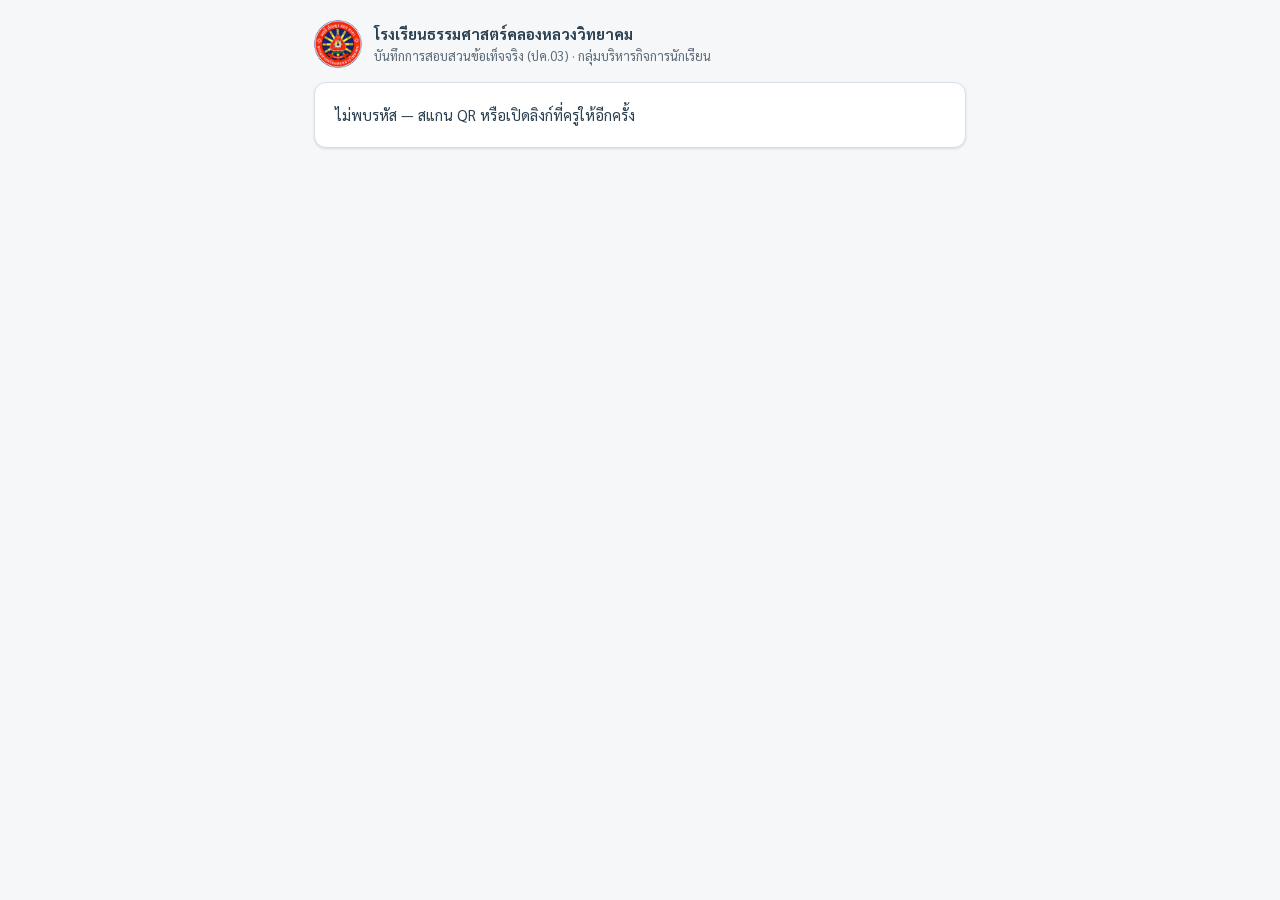
<file: statement.html>
<!DOCTYPE html>
<html lang="th">
<head>
<meta charset="utf-8">
<meta name="viewport" content="width=device-width, initial-scale=1">
<meta name="robots" content="noindex">
<meta name="referrer" content="no-referrer">
<title>ให้ข้อเท็จจริง · ระบบกิจการนักเรียน</title>
<link rel="icon" type="image/png" href="img/favicon.png?v=20261128f">
<link rel="stylesheet" href="css/styles.css?v=20261128b">
<style>
  body{background:var(--ink-50)}
  .sv{max-width:680px;margin:0 auto;padding:20px 14px 60px;display:flex;flex-direction:column;gap:14px}
  .sv-head{display:flex;gap:12px;align-items:center}
  .sv-head img{width:48px;height:48px}
  .sv dl{display:grid;grid-template-columns:auto 1fr;gap:4px 12px;margin:0}
  .sv dt{color:var(--ink-500)}
  .sv dd{margin:0;font-weight:500}
  .sign-pad{width:100%;height:160px;border:1px dashed var(--ink-300);border-radius:var(--radius-md);background:#fff;touch-action:none;display:block}
</style>
</head>
<body>
<main class="sv" id="sv"><div class="card card-body">กำลังโหลด…</div></main>
<script src="js/config.js?v=20261128b"></script>
<script>
/* ปค.03 บันทึกการสอบสวนข้อเท็จจริง — นักเรียนให้การเอง (ไม่ต้องเข้าระบบ): รหัสจากครู + รหัสนักเรียน + เลขบัตรประชาชน 4 ตัวท้าย
   ตรวจในฐานข้อมูล (inquiry_check / inquiry_submit): ผิด 5 ครั้งล็อก · รหัสใช้ได้ 2 ชั่วโมง · ส่งได้ครั้งเดียว */
(function () {
  const C = window.SA_CONFIG, root = document.getElementById('sv');
  const esc = (v) => String(v ?? '').replace(/[&<>"']/g, (c) => ({ '&': '&amp;', '<': '&lt;', '>': '&gt;', '"': '&quot;', "'": '&#39;' }[c]));
  const rpc = (fn, body) => fetch(C.supabaseUrl + '/rest/v1/rpc/' + fn, { method: 'POST', headers: { apikey: C.supabaseKey, 'Content-Type': 'application/json' }, body: JSON.stringify(body) })
    .then((r) => (r.ok ? r.json() : Promise.reject(new Error('การเชื่อมต่อขัดข้อง (' + r.status + ')'))));
  const code = (new URLSearchParams(location.search).get('c') || '').toUpperCase().replace(/[^A-Z0-9]/g, '');
  history.replaceState(null, '', location.pathname + (code ? '?c=' + code : ''));
  const head = `<div class="sv-head"><img src="img/logo.png" alt=""><div><b>โรงเรียนธรรมศาสตร์คลองหลวงวิทยาคม</b><div class="muted small">บันทึกการสอบสวนข้อเท็จจริง (ปค.03) · กลุ่มบริหารกิจการนักเรียน</div></div></div>`;
  const msg = (t) => { root.innerHTML = head + `<div class="card card-body">${t}</div>`; };
  const STATE = { invalid: 'รหัสนักเรียนหรือเลขบัตรประชาชน 4 ตัวท้ายไม่ถูกต้อง (ผิด 5 ครั้งจะถูกล็อก)', locked: 'ใส่ผิดเกิน 5 ครั้ง ลิงก์นี้ถูกล็อก ติดต่อครูผู้สอบสวนเพื่อขอรหัสใหม่',
    closed: 'ลิงก์นี้หมดอายุ ถูกใช้ไปแล้ว หรือรหัสไม่ถูกต้อง ติดต่อครูผู้สอบสวน', bad: 'เขียนรายละเอียดอย่างน้อย 10 ตัวอักษร', nosign: 'ลงลายมือชื่อในกรอบก่อนส่ง' };
  if (!code) { msg('ไม่พบรหัส — สแกน QR หรือเปิดลิงก์ที่ครูให้อีกครั้ง'); return; }

  // step 1: who are you
  root.innerHTML = head + `<form id="id" class="card card-body form-grid" novalidate>
      <div class="field full"><b>ยืนยันตัวตน</b><div class="muted small">ใช้รหัสนักเรียนและเลขบัตรประชาชน 4 ตัวท้ายของตัวเอง</div></div>
      <div class="field"><label>รหัสนักเรียน</label><input class="input mono" name="sid" inputmode="numeric" autocomplete="off" required maxlength="5" placeholder="5 หลัก" oninput="this.value=this.value.replace(/[^0-9]/g,'').slice(0,5)"></div>
      <div class="field"><label>เลขบัตรประชาชน 4 ตัวท้าย</label><input class="input mono" name="cid4" inputmode="numeric" autocomplete="off" required maxlength="4" placeholder="4 หลัก" oninput="this.value=this.value.toUpperCase().replace(/[^0-9A-Z]/g,'').slice(0,4)"></div>
      <div class="field full"><button class="btn primary" type="submit" style="height:48px">ถัดไป</button><div id="err" class="muted" role="alert"></div></div></form>`;
  const f1 = document.getElementById('id');
  f1.addEventListener('submit', (e) => {
    e.preventDefault();
    const err = document.getElementById('err'), sid = f1.sid.value.trim(), cid4 = f1.cid4.value.trim();
    if (!/^\d{5}$/.test(sid)) { err.textContent = 'ใส่รหัสนักเรียน 5 หลัก'; return; }
    if (cid4.length !== 4) { err.textContent = 'ใส่เลขบัตรประชาชน 4 ตัวท้าย'; return; }
    rpc('inquiry_check', { p_code: code, p_student: sid, p_cid4: cid4 }).then((r) => {
      if (!r || r.state !== 'ok') { if (r && (r.state === 'locked' || r.state === 'closed')) msg(STATE[r.state]); else err.textContent = STATE[(r && r.state) || 'invalid']; return; }
      form(sid, cid4, r);
    }).catch((e2) => { err.textContent = 'ไม่สำเร็จ: ' + e2.message; });
  });

  // step 2: statement + signature
  function form(sid, cid4, r) {
    const d = r.event_date ? new Date(r.event_date + 'T00:00').toLocaleDateString('th-TH', { dateStyle: 'long' }) : '';
    root.innerHTML = head + `<div class="card card-body"><dl>
        <dt>ชื่อ</dt><dd>${esc(r.name)} · ม.${esc(r.grade)}/${esc(r.room)}</dd>
        <dt>เรื่อง</dt><dd>${esc(r.topic)}${r.involvement ? ` (เกี่ยวข้องเป็น ${esc(r.involvement)})` : ''}</dd>
        ${d || r.place ? `<dt>เหตุการณ์</dt><dd>${esc(d)}${r.event_time ? ' เวลาประมาณ ' + esc(r.event_time) + ' น.' : ''}${r.place ? ' · ' + esc(r.place) : ''}</dd>` : ''}</dl></div>
      <form id="st" class="card card-body form-grid" novalidate>
        <div class="field full"><label>รายละเอียดข้อเท็จจริง <span class="req">*</span></label>
          <textarea class="textarea" name="text" maxlength="5000" required style="min-height:220px" placeholder="ข้าพเจ้า ... เล่าตามที่เกิดขึ้นจริง ใคร ทำอะไร ที่ไหน เมื่อไร อย่างไร"></textarea></div>
        <div class="field full"><label>ลงลายมือชื่อผู้ให้การ <span class="req">*</span></label><canvas class="sign-pad" aria-label="ช่องลงลายมือชื่อ"></canvas>
          <div class="actions" style="justify-content:space-between"><span class="help">เซ็นด้วยนิ้วในกรอบ</span><button type="button" class="btn ghost sm" id="clr">ล้าง เซ็นใหม่</button></div></div>
        <label class="full check" style="display:flex;gap:8px;align-items:flex-start"><input type="checkbox" name="ok" required style="margin-top:4px"> <span>ข้าพเจ้าขอรับรองว่าข้อความที่เขียนและให้การเป็นความจริงทุกประการ โดยมิได้ถูกบังคับ</span></label>
        <div class="field full"><button class="btn primary" type="submit" style="height:48px">ส่งคำให้การ</button><div id="err2" class="muted" role="alert"></div></div></form>`;
    // signature pad: finger / stylus / mouse, white JPEG
    const c = root.querySelector('canvas'), g = c.getContext('2d');
    let drawn = false, last = null;
    const fit = () => { const b = c.getBoundingClientRect(), k = window.devicePixelRatio || 1; c.width = Math.round(b.width * k); c.height = Math.round(b.height * k);
      g.setTransform(k, 0, 0, k, 0, 0); g.fillStyle = '#fff'; g.fillRect(0, 0, b.width, b.height); g.lineWidth = 2.4; g.lineCap = g.lineJoin = 'round'; g.strokeStyle = '#0b1d6b'; drawn = false; };
    const pt = (e) => { const b = c.getBoundingClientRect(); return [e.clientX - b.left, e.clientY - b.top]; };
    fit();
    c.addEventListener('pointerdown', (e) => { e.preventDefault(); c.setPointerCapture(e.pointerId); last = pt(e); g.beginPath(); g.arc(last[0], last[1], 1.1, 0, 7); g.fillStyle = '#0b1d6b'; g.fill(); drawn = true; });
    c.addEventListener('pointermove', (e) => { if (!last) return; const p = pt(e); g.beginPath(); g.moveTo(last[0], last[1]); g.lineTo(p[0], p[1]); g.stroke(); last = p; });
    ['pointerup', 'pointercancel', 'pointerleave'].forEach((t) => c.addEventListener(t, () => { last = null; }));
    document.getElementById('clr').addEventListener('click', fit);
    const f = document.getElementById('st');
    f.addEventListener('submit', (e) => {
      e.preventDefault();
      const err = document.getElementById('err2'), text = f.text.value.trim();
      if (text.length < 10) { err.textContent = STATE.bad; f.text.focus(); return; }
      if (!drawn) { err.textContent = STATE.nosign; return; }
      if (!f.ok.checked) { err.textContent = 'ติ๊กรับรองว่าเป็นความจริงก่อนส่ง'; return; }
      // a small signature: at most 600 px wide JPEG
      const w = Math.min(600, c.width), h = Math.round(c.height * w / c.width), o = document.createElement('canvas'); o.width = w; o.height = h;
      const og = o.getContext('2d'); og.fillStyle = '#fff'; og.fillRect(0, 0, w, h); og.drawImage(c, 0, 0, w, h);
      const btn = f.querySelector('button[type=submit]'); btn.disabled = true; btn.textContent = 'กำลังส่ง…';
      // the signature is a file in the private bucket inquiry-signs (the database lets this page add one only while the code is valid);
      // the row keeps its path and the investigator's browser copies it to Google Drive (rule, 28 Nov 2026)
      const path = r.id + '/statement-' + Date.now() + '.jpg';
      new Promise((ok, no) => o.toBlob((b) => (b ? ok(b) : no(new Error('สร้างรูปลายเซ็นไม่ได้'))), 'image/jpeg', 0.8))
        .then((b) => fetch(C.supabaseUrl + '/storage/v1/object/inquiry-signs/' + path, { method: 'POST', headers: { apikey: C.supabaseKey, 'Content-Type': 'image/jpeg', 'x-upsert': 'false' }, body: b }))
        .then((u) => (u.ok ? null : Promise.reject(new Error('ส่งลายเซ็นไม่ได้ (' + u.status + ')'))))
        .then(() => rpc('inquiry_submit', { p_code: code, p_student: sid, p_cid4: cid4, p_statement: text, p_sign: path })).then((x) => {
        if (x === 'ok') { msg('<b>ส่งคำให้การแล้ว</b><br>ครูผู้สอบสวนจะพิจารณาต่อ ปิดหน้านี้ได้เลย'); return; }
        if (x === 'locked' || x === 'closed') { msg(STATE[x]); return; }
        err.textContent = STATE[x] || 'ส่งไม่สำเร็จ ลองใหม่'; btn.disabled = false; btn.textContent = 'ส่งคำให้การ';
      }).catch((e2) => { err.textContent = 'ส่งไม่สำเร็จ: ' + e2.message; btn.disabled = false; btn.textContent = 'ส่งคำให้การ'; });
    });
  }
})();
</script>
</body>
</html>
</file>
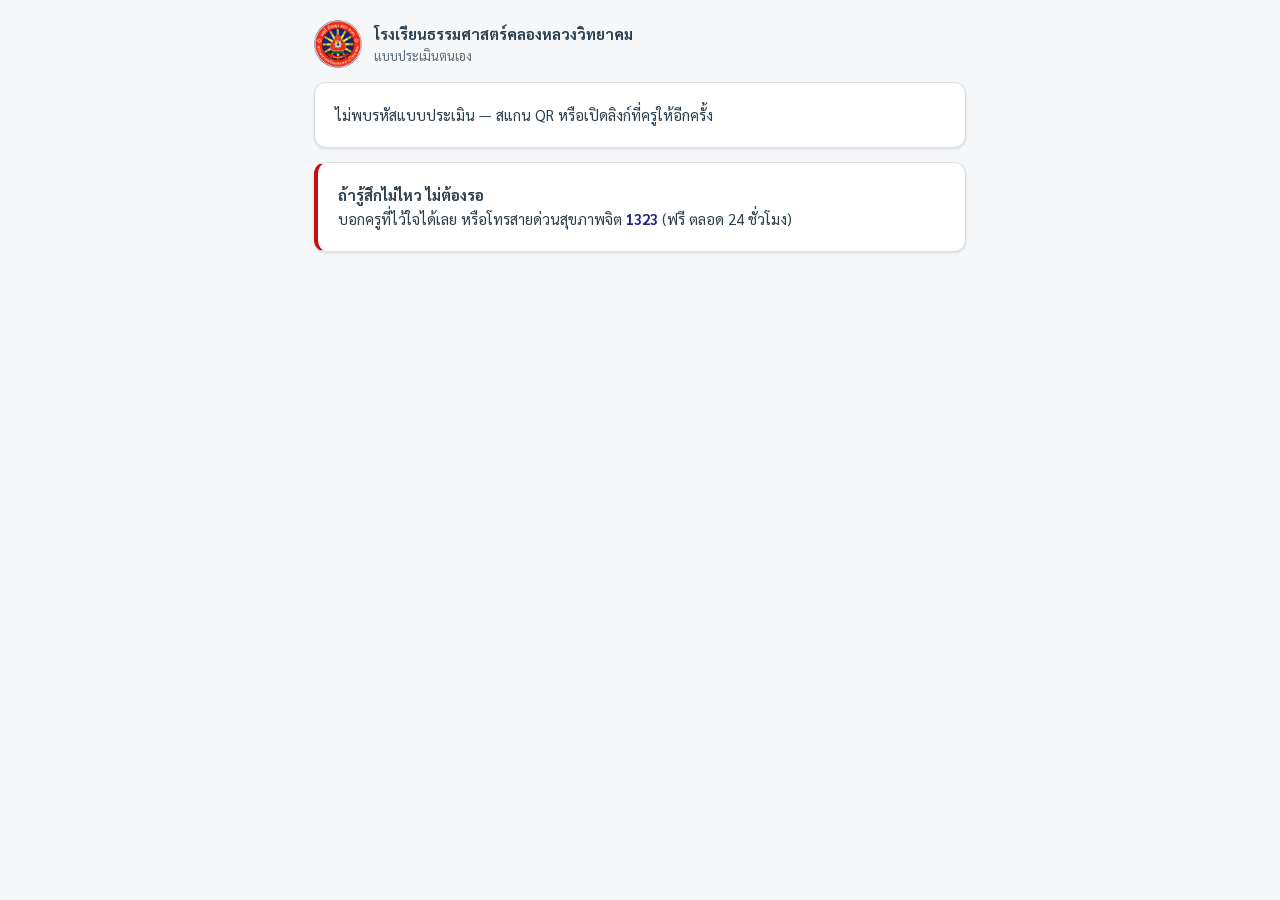
<file: survey.html>
<!DOCTYPE html>
<html lang="th">
<head>
<meta charset="utf-8">
<meta name="viewport" content="width=device-width, initial-scale=1">
<meta name="robots" content="noindex">
<meta name="referrer" content="no-referrer">
<title>แบบประเมินตนเอง · ระบบกิจการนักเรียน</title>
<link rel="icon" type="image/png" href="img/favicon.png?v=20261128f">
<link rel="stylesheet" href="css/styles.css?v=20261128b">
<style>
  body{background:var(--ink-50)}
  .sv{max-width:680px;margin:0 auto;padding:20px 14px 60px;display:flex;flex-direction:column;gap:14px}
  .sv-head{display:flex;gap:12px;align-items:center}
  .sv-head img{width:48px;height:48px}
  .sv-q{padding:14px 16px}
  .sv-q p{margin:0 0 10px;font-weight:500}
  .sv-opts{display:flex;flex-wrap:wrap;gap:8px}
  .sv-opts label{flex:1;min-width:110px;border:1px solid var(--ink-200);border-radius:var(--radius-md);padding:10px;text-align:center;cursor:pointer;background:var(--white)}
  .sv-opts input{position:absolute;opacity:0;pointer-events:none}
  .sv-opts input:checked+span{font-weight:600;color:var(--navy-800)}
  .sv-opts label:has(input:checked){border-color:var(--navy-800);background:var(--navy-50)}
  .sv-opts label:has(input:focus-visible){outline:2px solid var(--navy-800);outline-offset:2px}
  .sv-help{border-left:4px solid var(--red-700)}
</style>
</head>
<body>
<main class="sv" id="sv"><div class="card card-body">กำลังโหลด…</div></main>
<script src="js/config.js?v=20261128b"></script>
<script>
/* แบบประเมินตนเอง (นักเรียนกรอก) — ไม่ต้องเข้าระบบ: ใช้รหัสรอบจากครู + รหัสนักเรียน + เลขบัตรประชาชน 4 ตัวท้าย
   คะแนนคิดในฐานข้อมูล (survey_submit) หน้านี้ไม่ได้รับชื่อหรือข้อมูลของใคร */
(function () {
  const C = window.SA_CONFIG, root = document.getElementById('sv');
  const esc = (v) => String(v ?? '').replace(/[&<>"']/g, (c) => ({ '&': '&amp;', '<': '&lt;', '>': '&gt;', '"': '&quot;', "'": '&#39;' }[c]));
  const rpc = (fn, body) => fetch(C.supabaseUrl + '/rest/v1/rpc/' + fn, { method: 'POST', headers: { apikey: C.supabaseKey, 'Content-Type': 'application/json' }, body: JSON.stringify(body) })
    .then((r) => (r.ok ? r.json() : Promise.reject(new Error('การเชื่อมต่อขัดข้อง (' + r.status + ')'))));
  // our own questions (not SDQ); 1-8 difficulties, 9-10 strengths, 11-12 yes / no
  const SCALE = ['ไม่เลย', 'บางครั้ง', 'บ่อย', 'เกือบทุกวัน'];
  const Q = ['รู้สึกเครียดหรือกังวลจนทำอะไรไม่ค่อยได้', 'รู้สึกเศร้า เบื่อ หรือไม่อยากทำอะไร', 'นอนไม่หลับ หรือนอนมากกว่าปกติ', 'โกรธหรือหงุดหงิดง่ายกว่าปกติ',
    'รู้สึกโดดเดี่ยว ไม่มีใครเข้าใจ', 'ถูกเพื่อนล้อ แกล้ง หรือรังแก (ทั้งต่อหน้าและออนไลน์)', 'เรียนไม่ทัน หรือกังวลเรื่องการเรียนมาก', 'มีปัญหาหรือความขัดแย้งที่บ้าน',
    'มีเพื่อนหรือคนที่ไว้ใจ คุยด้วยได้เมื่อมีเรื่องไม่สบายใจ', 'รู้สึกปลอดภัยเมื่ออยู่ที่โรงเรียน'];
  const YN = ['ช่วงนี้เคยคิดอยากทำร้ายตัวเอง หรือคิดว่าไม่อยากมีชีวิตอยู่', 'อยากคุยกับครูที่ปรึกษาหรือครูแนะแนว'];
  const HELP = '<div class="card card-body sv-help"><b>ถ้ารู้สึกไม่ไหว ไม่ต้องรอ</b><br>บอกครูที่ไว้ใจได้เลย หรือโทรสายด่วนสุขภาพจิต <a href="tel:1323"><b>1323</b></a> (ฟรี ตลอด 24 ชั่วโมง)</div>';
  const code = (new URLSearchParams(location.search).get('c') || '').toUpperCase().replace(/[^A-Z0-9]/g, '');
  history.replaceState(null, '', location.pathname + (code ? '?c=' + code : ''));
  const head = (sub) => `<div class="sv-head"><img src="img/logo.png" alt=""><div><b>โรงเรียนธรรมศาสตร์คลองหลวงวิทยาคม</b><div class="muted small">${sub}</div></div></div>`;
  const msg = (t, kind = '') => { root.innerHTML = head('แบบประเมินตนเอง') + `<div class="card card-body ${kind}">${t}</div>` + HELP; };

  if (!code) { msg('ไม่พบรหัสแบบประเมิน — สแกน QR หรือเปิดลิงก์ที่ครูให้อีกครั้ง'); return; }
  rpc('survey_round', { p_code: code }).then((r) => {
    if (!r || !r.open) { msg('แบบประเมินรอบนี้ปิดแล้ว หรือรหัสไม่ถูกต้อง — ถามครูที่ปรึกษา'); return; }
    const opt = (n, i, labels) => `<div class="sv-opts" role="radiogroup">${labels.map((l, v) => `<label><input type="radio" name="q${i}" value="${v}" required><span>${l}</span></label>`).join('')}</div>`;
    root.innerHTML = head(`แบบประเมินตนเอง · ม.${esc(r.grade)}/${esc(r.room)} · เปิดถึง ${new Date(r.closes_at).toLocaleString('th-TH', { dateStyle: 'medium', timeStyle: 'short' })}`) + `
      <div class="card card-body"><b>คำชี้แจง</b><br>ตอบตามความรู้สึกจริงใน <b>2 สัปดาห์ที่ผ่านมา</b> ไม่มีถูกหรือผิด คำตอบเห็นเฉพาะครูที่ดูแลนักเรียน ใช้เพื่อช่วยเหลือ ไม่มีผลต่อคะแนนเรียนหรือคะแนนความประพฤติ</div>
      <form id="f" class="sv" style="padding:0" novalidate>
        <div class="card card-body form-grid">
          <div class="field"><label>รหัสนักเรียน</label><input class="input mono" name="sid" inputmode="numeric" autocomplete="off" required maxlength="5" pattern="[0-9]{5}" placeholder="5 หลัก" oninput="this.value=this.value.replace(/[^0-9]/g,'').slice(0,5)"></div>
          <div class="field"><label>เลขบัตรประชาชน 4 ตัวท้าย</label><input class="input mono" name="cid4" inputmode="numeric" autocomplete="off" required maxlength="4" pattern="[0-9A-Z]{4}" placeholder="4 หลัก" oninput="this.value=this.value.toUpperCase().replace(/[^0-9A-Z]/g,'').slice(0,4)"></div></div>
        ${Q.map((q, i) => `<div class="card sv-q"><p>${i + 1}. ${q}</p>${opt(4, i, SCALE)}</div>`).join('')}
        ${YN.map((q, j) => `<div class="card sv-q"><p>${Q.length + j + 1}. ${q}</p>${opt(2, Q.length + j, ['ไม่ใช่', 'ใช่'])}</div>`).join('')}
        <div class="card sv-q"><p>มีอะไรอยากบอกครูไหม (ไม่บังคับ)</p><textarea class="textarea" name="msg" maxlength="500"></textarea></div>
        <button class="btn primary" type="submit" style="align-self:stretch;height:48px">ส่งคำตอบ</button>
        <div id="err" class="muted" role="alert"></div></form>` + HELP;
    const f = document.getElementById('f');
    f.addEventListener('submit', (e) => {
      e.preventDefault();
      const err = document.getElementById('err');
      const ans = [...Array(Q.length + YN.length)].map((_, i) => { const x = f.querySelector(`[name=q${i}]:checked`); return x ? Number(x.value) : null; });
      if (!/^\d{5}$/.test(f.sid.value.trim())) { err.textContent = 'ใส่รหัสนักเรียน 5 หลัก'; f.sid.focus(); return; }
      if (f.cid4.value.trim().length !== 4) { err.textContent = 'ใส่เลขบัตรประชาชน 4 ตัวท้าย'; f.cid4.focus(); return; }
      const miss = ans.indexOf(null);
      if (miss >= 0) { err.textContent = `ยังไม่ได้ตอบข้อ ${miss + 1}`; f.querySelector(`[name=q${miss}]`).closest('.card').scrollIntoView({ block: 'center' }); return; }
      const btn = f.querySelector('button[type=submit]'); btn.disabled = true; btn.textContent = 'กำลังส่ง…';
      rpc('survey_submit', { p_code: code, p_student: f.sid.value.trim(), p_cid4: f.cid4.value.trim(), p_answers: ans, p_message: f.msg.value.trim() }).then((x) => {
        const T = { ok: 'ส่งคำตอบแล้ว ขอบคุณที่ตอบตามจริง', done: 'รหัสนักเรียนนี้ส่งคำตอบรอบนี้ไปแล้ว', invalid: 'รหัสนักเรียนหรือเลขบัตร 4 ตัวท้ายไม่ตรงกับนักเรียนห้องนี้ ลองใหม่ (ผิด 5 ครั้งจะถูกล็อก)',
          locked: 'ใส่ผิดเกิน 5 ครั้ง รหัสนักเรียนนี้ถูกล็อกในรอบนี้ ติดต่อครูที่ปรึกษา', closed: 'แบบประเมินรอบนี้ปิดแล้ว', bad: 'คำตอบไม่ครบหรือไม่ถูกต้อง ลองใหม่' };
        if (x === 'ok' || x === 'done' || x === 'locked' || x === 'closed') { msg(`<b>${T[x]}</b>${x === 'ok' && (ans[10] === 1 || ans[11] === 1) ? '<br>ครูจะติดต่อกลับโดยเร็ว' : ''}`); return; }
        err.textContent = T[x] || 'ส่งไม่สำเร็จ ลองใหม่'; btn.disabled = false; btn.textContent = 'ส่งคำตอบ';
      }).catch((e2) => { err.textContent = 'ส่งไม่สำเร็จ: ' + e2.message; btn.disabled = false; btn.textContent = 'ส่งคำตอบ'; });
    });
  }).catch((e) => msg('โหลดแบบประเมินไม่สำเร็จ: ' + esc(e.message)));
})();
</script>
</body>
</html>
</file>
<file: css/styles.css>
@import url('https://fonts.googleapis.com/css2?family=Kanit:wght@400;500;600;700&family=Sarabun:ital,wght@0,400;0,500;0,600;0,700;1,400&family=JetBrains+Mono:wght@400;600&display=swap');

/* ---------- Tokens (Student Affairs – Thk design system) ---------- */
:root{
--navy-900:#0B0F4D;--navy-800:#111770;--navy-700:#1D2488;--navy-600:#2E369E;--navy-500:#4A52B5;--navy-300:#9DA2DC;--navy-100:#E3E5F6;--navy-50:#F2F3FB;
--red-800:#9E0B10;--red-700:#C70E14;--red-600:#DA2027;--red-500:#E5484D;--red-300:#F3A3A6;--red-100:#FBE3E4;--red-50:#FDF2F2;
--ink-900:#082133;--ink-700:#2A3F4F;--ink-500:#5B6B78;--ink-400:#8592A0;--ink-300:#B7C0C8;--ink-200:#D9DFE4;--ink-100:#ECEFF2;--ink-50:#F6F7F9;--white:#FFFFFF;
--green-700:#1E6B33;--green-600:#2E7D3A;--green-100:#E1F2E4;
--amber-700:#8A5A00;--amber-500:#E3A008;--amber-100:#FDF3D7;
--blue-600:#2463C9;--blue-100:#E3EDFB;

--font-display:'Kanit','Sarabun',system-ui,sans-serif;
--font-body:'Sarabun','Kanit',system-ui,sans-serif;
--font-mono:'JetBrains Mono',ui-monospace,monospace;

--radius-xs:3px;--radius-sm:6px;--radius-md:8px;--radius-lg:12px;--radius-pill:999px;
--shadow-1:0 1px 2px rgba(8,33,51,.06),0 1px 3px rgba(8,33,51,.08);
--shadow-2:0 4px 12px rgba(8,33,51,.08),0 1px 3px rgba(8,33,51,.06);
--shadow-3:0 16px 40px rgba(8,33,51,.18),0 4px 12px rgba(8,33,51,.08);
--focus-ring:0 0 0 3px rgba(46,54,158,.28);
--sidebar-w:248px;--topbar-h:60px;--content-max:1200px;
--ease-out:cubic-bezier(.2,.7,.2,1);
}

*,*::before,*::after{box-sizing:border-box}
html,body{margin:0}
body{font:400 15px/1.6 var(--font-body);color:var(--ink-700);background:var(--ink-50);-webkit-font-smoothing:antialiased}
h1,h2,h3,h4{font-family:var(--font-display);color:var(--ink-900);margin:0;font-weight:600}
a{color:var(--navy-700);text-decoration:none}
a:hover{color:var(--red-700)}
:focus-visible{outline:none;box-shadow:var(--focus-ring)}
.sr-only{position:absolute;width:1px;height:1px;padding:0;margin:-1px;overflow:hidden;clip:rect(0 0 0 0);white-space:nowrap;border:0}
:where(p,.muted,.help,.notice,.small) a:not(.btn):not(.chip){text-decoration:underline;text-underline-offset:2px}
button,input,select,textarea{font:inherit;color:inherit}
.mono{font-family:var(--font-mono);font-size:.92em}
.muted{color:var(--ink-500)}
.subtle{color:var(--ink-400)}
.small{font-size:13px}
svg.lucide{width:18px;height:18px;flex:none;stroke-width:2}
svg.i16{width:16px;height:16px}
svg.i22{width:22px;height:22px}
svg.i28{width:28px;height:28px}

/* ---------- Shell ---------- */
.nav-scrim{display:none}
.shell{display:grid;grid-template-columns:var(--sidebar-w) minmax(0,1fr);min-height:100vh}
.sidebar{background:var(--navy-800);color:var(--navy-100);position:sticky;top:0;height:100vh;overflow-y:auto;display:flex;flex-direction:column}
.brand{display:flex;align-items:center;gap:10px;padding:18px 20px;border-bottom:1px solid rgba(255,255,255,.08)}
.brand-mark{width:42px;height:42px;flex:none;border-radius:50%;background:var(--white);display:grid;place-items:center;overflow:hidden;box-shadow:0 0 0 2px var(--white)}
.brand-mark img{width:100%;height:100%;display:block;object-fit:contain}
.brand-text b{display:block;font:600 15px/1.15 var(--font-display);color:var(--white);letter-spacing:.06em}
.brand-text span{font-size:12px;color:var(--navy-300);line-height:1.3;display:block}
.nav{padding:12px 10px;display:flex;flex-direction:column;gap:2px;flex:1}
.nav-label{font:500 12px var(--font-display);color:var(--navy-300);padding:14px 12px 6px}
.nav a{display:flex;align-items:center;gap:10px;padding:9px 12px;border-radius:var(--radius-sm);color:var(--navy-100);font:400 15px var(--font-display);position:relative;transition:background .12s var(--ease-out)}
.nav a:hover{background:rgba(255,255,255,.07);color:var(--white)}
.nav a.active{background:rgba(255,255,255,.12);color:var(--white)}
.nav a.active::before{content:"";position:absolute;left:-10px;top:6px;bottom:6px;width:4px;border-radius:0 3px 3px 0;background:var(--red-700)}
.nav a .lock{margin-left:auto;opacity:.6}
.nav a.sub{padding-left:22px;font-size:14px}
.sidebar-foot{padding:14px 20px;font-size:12px;color:var(--navy-300);border-top:1px solid rgba(255,255,255,.08)}

.topbar{position:sticky;top:0;z-index:20;height:var(--topbar-h);background:var(--white);border-bottom:1px solid var(--ink-200);display:flex;align-items:center;gap:14px;padding:0 28px}
.topbar h1{font:500 18px var(--font-display);flex:1;min-width:0;white-space:nowrap;overflow:hidden;text-overflow:ellipsis}
.topbar .menu-btn{display:none}
.topbar .home-btn{flex:none;gap:6px}
.topbar .home-btn[hidden]{display:none}
.quick-search{position:relative;width:280px}
.quick-search input{width:100%;height:36px;border:1px solid var(--ink-200);border-radius:var(--radius-sm);padding:0 12px 0 34px;background:var(--ink-50)}
.quick-search svg{position:absolute;left:10px;top:9px;color:var(--ink-400)}
.user-chip{display:flex;align-items:center;gap:8px;font-size:14px}
.user-chip select{border:1px solid var(--ink-200);border-radius:var(--radius-sm);height:36px;padding:0 8px;background:var(--white)}
.avatar{width:34px;height:34px;border-radius:50%;background:var(--navy-100);color:var(--navy-800);display:grid;place-items:center;font:600 14px var(--font-display);flex:none}
.avatar.lg{width:84px;height:84px;font-size:30px;border-radius:var(--radius-lg)}

.main{min-width:0;overflow-x:clip}  /* clip (not hidden): nothing can widen the page sideways on phones, and the sticky top bar still sticks */
.content{max-width:var(--content-max);margin:0 auto;padding:28px;display:flex;flex-direction:column;gap:20px}
.page-head{display:flex;align-items:flex-end;justify-content:space-between;gap:16px;flex-wrap:wrap}
.page-head h2{font-size:24px;line-height:1.35}
.page-head p{margin:2px 0 0;color:var(--ink-500)}
.actions{display:flex;gap:8px;flex-wrap:wrap;align-items:center}

/* ---------- Components ---------- */
.card{background:var(--white);border:1px solid var(--ink-200);border-radius:var(--radius-lg);box-shadow:var(--shadow-1)}
.card.rule{border-top:4px solid var(--navy-800)}
.card.rule-red{border-top:4px solid var(--red-700)}
.card-head{display:flex;align-items:center;justify-content:space-between;gap:12px;padding:16px 20px;border-bottom:1px solid var(--ink-200)}
.card-head h3{font-size:17px;font-weight:500}
.card-body{padding:20px}
.card-body.flush{padding:0}

.grid{display:grid;gap:16px}
.g2{grid-template-columns:repeat(2,minmax(0,1fr))}
.g3{grid-template-columns:repeat(3,minmax(0,1fr))}
.g4{grid-template-columns:repeat(4,minmax(0,1fr))}
.g5{grid-template-columns:repeat(5,minmax(0,1fr))}
.g6{grid-template-columns:repeat(6,minmax(0,1fr))}
.g-auto{grid-template-columns:repeat(auto-fit,minmax(260px,1fr))}
.g-main{grid-template-columns:minmax(0,1.6fr) minmax(0,1fr)}

.btn{display:inline-flex;align-items:center;justify-content:center;gap:8px;height:40px;padding:0 16px;border-radius:var(--radius-sm);border:1px solid transparent;font:500 15px var(--font-display);cursor:pointer;white-space:nowrap;transition:background .12s var(--ease-out),border-color .12s,color .12s;background:var(--white);color:var(--ink-900)}
.btn:active{transform:translateY(1px)}
.btn.sm{height:32px;padding:0 12px;font-size:14px;gap:6px}
.btn.primary{background:var(--navy-800);color:var(--white)}
.btn.primary:hover{background:var(--navy-900)}
.btn.accent{background:var(--red-700);color:var(--white)}
.btn.accent:hover{background:var(--red-800)}
.btn.secondary{border-color:var(--ink-300)}
.btn.secondary:hover{background:var(--navy-50);border-color:var(--navy-300)}
.btn.ghost{background:transparent}
.btn.ghost:hover{background:var(--ink-100)}
.btn.danger{background:var(--white);color:var(--red-700);border-color:var(--red-300)}
.btn.danger:hover{background:var(--red-50)}
.btn:disabled{opacity:.5;cursor:not-allowed}
.icon-btn{width:36px;height:36px;display:inline-grid;place-items:center;border-radius:var(--radius-sm);border:0;background:transparent;cursor:pointer;color:var(--ink-700)}
.icon-btn:hover{background:var(--ink-100)}

.badge{display:inline-flex;align-items:center;gap:4px;height:22px;padding:0 9px;border-radius:var(--radius-pill);font:500 12px var(--font-display);white-space:nowrap}
.b-success{background:var(--green-100);color:var(--green-700)}
.b-warning{background:var(--amber-100);color:var(--amber-700)}
.b-danger{background:var(--red-100);color:var(--red-800)}
.b-info{background:var(--blue-100);color:var(--navy-700)}
.b-neutral{background:var(--ink-100);color:var(--ink-700)}
.b-navy{background:var(--navy-800);color:var(--white)}

.stat{padding:18px 20px;display:flex;flex-direction:column;gap:6px}
.stat .lbl{display:flex;align-items:center;gap:8px;font:500 14px var(--font-display);color:var(--ink-500)}
.stat .val{font:600 30px/1.1 var(--font-display);color:var(--ink-900)}
.stat .val small{font-size:15px;color:var(--ink-500);font-weight:400}
a.stat.link{color:inherit;text-decoration:none;transition:box-shadow .15s,border-color .15s}
a.stat.link:hover{border-color:var(--navy-300);box-shadow:var(--shadow-md, 0 4px 12px rgba(17,23,112,.12))}
a.stat.link .lbl::after{content:"›";margin-left:auto;font-size:20px;line-height:1;color:var(--ink-400)}
a.stat.link.on{border-color:var(--navy-700);box-shadow:inset 0 -3px 0 var(--navy-700)}
a.stat.link.on .lbl::after{color:var(--navy-700)}
#score-list,#watch-list,#recent-list,#nurse-board,#tf-list{scroll-margin-top:84px}
#appts{scroll-margin-top:84px}
.card.flash{animation:flash 1.6s ease-out}
@keyframes flash{0%,35%{box-shadow:0 0 0 3px var(--navy-300)}100%{box-shadow:none}}
.stat .hint{font-size:13px;color:var(--ink-500)}
.stat .ic{width:34px;height:34px;border-radius:var(--radius-md);display:grid;place-items:center;background:var(--navy-50);color:var(--navy-800)}
.stat .ic.red{background:var(--red-50);color:var(--red-700)}
.stat .ic.amber{background:var(--amber-100);color:var(--amber-700)}
.stat .ic.green{background:var(--green-100);color:var(--green-700)}

.meter{display:flex;align-items:center;gap:10px;min-width:140px}
.meter .bar{flex:1;height:8px;border-radius:var(--radius-pill);background:var(--ink-100);overflow:hidden}
.meter .bar i{display:block;height:100%;border-radius:inherit}
.meter .num{font:600 13px var(--font-mono);color:var(--ink-900);min-width:52px;text-align:right}

table.tbl{width:100%;border-collapse:collapse;font-size:14px}
.tbl th{text-align:left;font:500 13px var(--font-display);color:var(--ink-500);padding:10px 14px;border-bottom:1px solid var(--ink-200);background:var(--ink-50);white-space:nowrap}
.tbl td{padding:11px 14px;border-bottom:1px solid var(--ink-100);vertical-align:middle}
.tbl tr:last-child td{border-bottom:0}
.tbl tbody tr.clickable{cursor:pointer}
.tbl tbody tr:hover td{background:var(--navy-50)}
.tbl .num{text-align:right;font-family:var(--font-mono)}
.tbl-wrap{overflow-x:auto;position:relative}  /* relative: absolute bits inside (sr-only headers) stay in the scroll box instead of widening the page on phones */
.pts-neg{color:var(--red-700);font:600 14px var(--font-mono)}
.pts-pos{color:var(--green-600);font:600 14px var(--font-mono)}

.tabs{display:flex;gap:4px;box-shadow:inset 0 -1px 0 var(--ink-200);overflow-x:auto;overflow-y:hidden;scrollbar-width:none}
.tabs button{border:0;background:none;padding:10px 14px;font:500 15px var(--font-display);color:var(--ink-500);cursor:pointer;border-bottom:2px solid transparent;white-space:nowrap}
.tabs button:hover{color:var(--ink-900)}
.tabs button.on{color:var(--navy-800);border-bottom-color:var(--red-700)}

.chips{display:flex;gap:6px;flex-wrap:wrap}
.chip{height:30px;padding:0 12px;border-radius:var(--radius-pill);border:1px solid var(--ink-300);background:var(--white);font:500 13px var(--font-display);cursor:pointer;display:inline-flex;align-items:center;gap:6px}
.chip:hover{background:var(--navy-50)}
.chip.on{background:var(--navy-800);border-color:var(--navy-800);color:var(--white)}

.field{display:flex;flex-direction:column;gap:6px}
.field label{font:600 13px/1.4 var(--font-body);color:var(--ink-900)}
.field label .req{color:var(--red-700)}
.input,.select,.textarea{width:100%;height:40px;border:1px solid var(--ink-300);border-radius:var(--radius-sm);padding:0 12px;background:var(--white);transition:border-color .12s}
.textarea{height:auto;min-height:88px;padding:10px 12px;resize:vertical;line-height:1.6}
.input:focus,.select:focus,.textarea:focus{border-color:var(--navy-600);box-shadow:var(--focus-ring);outline:none}
.field .help{font-size:12px;color:var(--ink-500)}
.form-grid{display:grid;grid-template-columns:repeat(2,minmax(0,1fr));gap:14px 16px}
.form-grid .full{grid-column:1/-1}
.toolbar{display:flex;gap:10px;flex-wrap:wrap;align-items:center;padding:14px 20px;border-bottom:1px solid var(--ink-200)}
.toolbar .input,.toolbar .select{height:36px;width:auto;max-width:100%}  /* long option text (regulation rule names) must not push the page wider than a phone */
.toolbar .grow{flex:1;min-width:200px}
.radio-row{display:flex;gap:16px;flex-wrap:wrap}
.radio-row label{display:flex;align-items:center;gap:6px;font-weight:400;font-size:14px}

.switch{position:relative;width:40px;height:22px;flex:none}
.switch input{opacity:0;width:0;height:0}
.switch span{position:absolute;inset:0;background:var(--ink-300);border-radius:var(--radius-pill);cursor:pointer;transition:background .18s var(--ease-out)}
.switch span::after{content:"";position:absolute;left:3px;top:3px;width:16px;height:16px;border-radius:50%;background:var(--white);transition:transform .18s var(--ease-out);box-shadow:var(--shadow-1)}
.switch input:checked+span{background:var(--navy-800)}
.switch input:checked+span::after{transform:translateX(18px)}

.list{display:flex;flex-direction:column}
.list-row{display:flex;align-items:center;gap:12px;padding:12px 20px;border-bottom:1px solid var(--ink-100)}
.list-row>.grow{min-width:0;overflow-wrap:anywhere} /* long names wrap instead of widening the page on phones */
.list-row:last-child{border-bottom:0}
.list-row .grow{flex:1;min-width:0}
.list-row .t{font:500 15px var(--font-display);color:var(--ink-900)}
.list-row .s{font-size:13px;color:var(--ink-500)}
a.list-row:hover{background:var(--navy-50)}

.timeline{display:flex;flex-direction:column;padding:8px 20px 16px}
.tl-item{display:grid;grid-template-columns:24px minmax(0,1fr);gap:12px;position:relative;padding:10px 0}
.tl-item::before{content:"";position:absolute;left:11px;top:34px;bottom:-10px;width:2px;background:var(--ink-100)}
.tl-item:last-child::before{display:none}
.tl-dot{width:24px;height:24px;border-radius:50%;display:grid;place-items:center;color:var(--white);background:var(--navy-600)}
.tl-dot svg{width:13px;height:13px}
.tl-dot.behavior{background:var(--red-700)}
.tl-dot.behavior.pos{background:var(--green-600)}
.tl-dot.care{background:var(--amber-500)}
.tl-dot.counsel{background:var(--navy-600)}
.tl-dot.registry{background:var(--ink-400)}
.tl-title{font:500 15px var(--font-display);color:var(--ink-900);display:flex;gap:8px;align-items:center;flex-wrap:wrap}
.tl-meta{font-size:13px;color:var(--ink-500)}

.app-card{display:flex;flex-direction:column;gap:10px;padding:18px 20px;color:inherit;transition:box-shadow .18s var(--ease-out),border-color .18s}
a.app-card:hover{box-shadow:var(--shadow-2);border-color:var(--navy-300);color:inherit}
.app-card .top{display:flex;align-items:center;gap:10px}
.app-card .top h4{font-size:16px;font-weight:500;flex:1}
.app-card .big{font:600 26px/1.1 var(--font-display);color:var(--ink-900)}
.app-card .row{display:flex;justify-content:space-between;gap:8px;font-size:13px;color:var(--ink-500)}

.profile{display:flex;gap:20px;align-items:flex-start;padding:22px 24px;flex-wrap:wrap}
.profile .who{flex:1;min-width:240px;display:flex;flex-direction:column;gap:6px}
.profile .who h2{font-size:24px;display:flex;gap:10px;align-items:center;flex-wrap:wrap}
.kv{display:flex;flex-wrap:wrap;gap:6px 22px;font-size:14px}
.kv span b{font-weight:500;color:var(--ink-500);margin-right:6px}

.empty{padding:36px 20px;text-align:center;color:var(--ink-500);display:flex;flex-direction:column;align-items:center;gap:8px}
.empty svg{color:var(--ink-300)}
.notice{display:flex;gap:10px;align-items:flex-start;padding:12px 16px;border-radius:var(--radius-md);background:var(--blue-100);color:var(--navy-700);font-size:14px}
.notice.warn{background:var(--amber-100);color:var(--amber-700)}
.notice.danger{background:var(--red-50);color:var(--red-800)}
.notice.success{background:#e8f5ec;color:#145c2c}
.notice.ok{background:var(--green-100);color:var(--green-700)}
.notice.mute{background:var(--ink-100);color:var(--ink-700)}
.notice.allergy{background:var(--red-700);color:var(--white);font-weight:500}
.push-slot:empty{display:none}
.push-slot{margin-bottom:14px}
.push-line{align-items:center;flex-wrap:wrap}
.push-line>span:first-of-type{flex:1;min-width:200px}
.push-btns{display:flex;gap:6px;flex-wrap:wrap}
.nh-box{display:grid;gap:8px}
.nh-call{align-items:center;flex-wrap:wrap}
.nh-call>span{flex:1;min-width:140px}
.nurse-cards{grid-template-columns:repeat(auto-fill,minmax(200px,1fr))}
.nurse-row{flex-wrap:wrap}
.nurse-row>.grow{min-width:min(200px,60%)}
.nv-grid{display:grid;grid-template-columns:repeat(auto-fit,minmax(130px,1fr));gap:8px}
.nv-grid label{font-weight:400;font-size:13px;color:var(--ink-500)}
.nv-line{display:flex;gap:6px;align-items:center;flex-wrap:wrap;padding:6px 0;border-bottom:1px solid var(--ink-100)}
.nh-row{display:grid;grid-template-columns:2fr 1fr 1.2fr 2fr auto;gap:8px;margin-bottom:8px}
@media (max-width:640px){.nh-row{grid-template-columns:1fr 1fr;border-bottom:1px solid var(--ink-200);padding-bottom:8px}}
.lock-box{padding:48px 24px;text-align:center;display:flex;flex-direction:column;align-items:center;gap:10px}

/* Dialog */
.scrim{position:fixed;inset:0;background:rgba(8,33,51,.45);display:grid;place-items:center;padding:20px;z-index:100;animation:fade .18s var(--ease-out)}
.dialog{background:var(--white);border-radius:var(--radius-lg);border-top:4px solid var(--navy-800);box-shadow:var(--shadow-3);width:min(640px,100%);min-width:0;max-width:100%;max-height:calc(100vh - 40px);max-height:calc(100dvh - 40px);display:flex;flex-direction:column;animation:rise .26s var(--ease-out)}
.dialog.accent{border-top-color:var(--red-700)}
.dialog.sm{width:min(440px,100%)}
.dialog.lg{width:min(1100px,100%)}
.dialog-head{display:flex;align-items:center;justify-content:space-between;gap:8px;padding:16px 20px;border-bottom:1px solid var(--ink-200);flex:none}
.dialog-head h2{min-width:0;overflow-wrap:anywhere}
.dialog-head .icon-btn{flex:none}
.dialog-head h2,.dialog-head h3{font-size:19px;font-weight:500}
/* min-height/min-width 0: a flex child only scrolls when allowed to be smaller than its content (iPhone could not scroll the forms) */
.dialog-body{padding:20px;overflow:auto;flex:1 1 auto;min-height:0;min-width:0;overscroll-behavior:contain;-webkit-overflow-scrolling:touch;display:flex;flex-direction:column;gap:14px}
.dialog-foot{display:flex;justify-content:flex-end;flex-wrap:wrap;gap:8px;padding:14px 20px;border-top:1px solid var(--ink-200);background:var(--ink-50);border-radius:0 0 var(--radius-lg) var(--radius-lg);flex:none}
body.modal-open{overflow:hidden}
/* phones: every dialog is a full-screen sheet; title + close button stay on top, buttons stay at the bottom, only the middle scrolls */
@media (max-width:640px){
  .scrim{padding:0;place-items:stretch}
  /* explicit screen height: a grid row would grow with the content and nothing could scroll */
  .dialog,.dialog.sm{width:100%;height:100vh;height:100dvh;max-height:none;border-radius:0}
  .dialog-head{padding:10px 12px 10px 16px}
  .dialog-head .icon-btn{width:44px;height:44px}
  .dialog-body{padding:16px}
  .dialog-foot{border-radius:0;padding:10px 12px calc(10px + env(safe-area-inset-bottom))}
}
@keyframes fade{from{opacity:0}}
@keyframes rise{from{transform:translateY(8px);opacity:0}}

.toasts{position:fixed;left:50%;top:18px;transform:translateX(-50%);display:flex;flex-direction:column;align-items:center;gap:8px;z-index:300;width:min(560px,calc(100vw - 24px));pointer-events:none}
.toast{pointer-events:auto;width:100%;background:var(--white);color:var(--ink-900);padding:14px 12px 14px 16px;border-radius:var(--radius-md);box-shadow:0 10px 30px rgba(8,33,51,.28);font-size:15px;font-weight:500;display:flex;gap:12px;align-items:center;border-left:6px solid #1b7a3d;animation:drop .26s var(--ease-out)}
.toast>span{flex:1;line-height:1.45}
.toast>svg{width:24px;height:24px;flex:none;color:#1b7a3d}
.toast.error{border-left-color:var(--red-700)}.toast.error>svg{color:var(--red-700)}
.toast.info{border-left-color:var(--navy-700)}.toast.info>svg{color:var(--navy-700)}
.toast .toast-x{border:0;background:none;color:var(--ink-500);padding:4px;cursor:pointer;display:grid;place-items:center;border-radius:6px}
.toast .toast-x:hover{background:var(--ink-100, #eef0f4)}
.toast.out{opacity:0;transform:translateY(-6px);transition:.2s}
@keyframes drop{from{opacity:0;transform:translateY(-12px)}to{opacity:1;transform:none}}

.search-hero{padding:24px;display:flex;flex-direction:column;gap:12px}
.search-hero .big-input{position:relative}
.search-hero .big-input input{height:52px;font-size:17px;padding-left:46px}
.search-hero .big-input svg{position:absolute;left:14px;top:15px;color:var(--ink-400);width:22px;height:22px}

.print-only{display:none}

/* ---------- Responsive ---------- */
@media (max-width:1080px){
  .g4{grid-template-columns:repeat(2,minmax(0,1fr))}
  .g5{grid-template-columns:repeat(3,minmax(0,1fr))}
  .g6{grid-template-columns:repeat(3,minmax(0,1fr))}
  .g-main{grid-template-columns:minmax(0,1fr)}
  .quick-search{display:none}
}
@media (max-width:820px){
  .shell{grid-template-columns:minmax(0,1fr)}
  .sidebar{position:fixed;left:0;top:0;width:var(--sidebar-w);z-index:60;transform:translateX(-100%);transition:transform .26s var(--ease-out)}
  .shell.nav-open .sidebar{transform:none;box-shadow:var(--shadow-3)}
  .shell.nav-open .nav-scrim{display:block}
  .nav-scrim{display:none;position:fixed;inset:0;background:rgba(8,33,51,.45);z-index:50}
  .topbar{padding:0 16px}
  .topbar .menu-btn{display:inline-grid}
  .topbar{gap:8px}
  .topbar .home-btn{padding:0 10px}
  .topbar .home-btn span{display:none}
  .content{padding:20px 16px}
  .g2,.g3,.form-grid{grid-template-columns:minmax(0,1fr)}
  .user-chip .uname{display:none}
}
@media (max-width:520px){.g4{grid-template-columns:minmax(0,1fr)}.g5{grid-template-columns:repeat(2,minmax(0,1fr))}.g6{grid-template-columns:repeat(2,minmax(0,1fr))}}
/* phones: summary cards 2 per row and compact, so the list under them (every app tab) stays near the top */
@media (max-width:520px){
  .grid:has(> .stat){grid-template-columns:repeat(2,minmax(0,1fr));gap:10px}
  .stat{padding:12px 14px;gap:4px}
  .stat .lbl{font-size:13px;gap:6px;line-height:1.3}
  .stat .ic{width:28px;height:28px;flex:none}
  .stat .ic svg{width:16px;height:16px}
  .stat .val{font-size:24px}
  .stat .val small{font-size:13px}
  .stat .hint{font-size:12px;line-height:1.35}
}

/* ---------- Print ---------- */
/* no page margin = the browser has nowhere to print its own header/footer (date, title, URL, page no.);
   the page's white space comes from padding on .content instead */
@page{margin:0}
@media print{
  html,body{margin:0}
  .content{padding:12mm 14mm !important}
  .sidebar,.topbar,.no-print,.toasts,.tabs{display:none !important}
  .shell{display:block}
  body{background:var(--white)}
  .content{max-width:none}
  .card{box-shadow:none;break-inside:avoid}
  .print-only{display:block}
}
.app-ic{width:36px;height:36px;border-radius:var(--radius-md);display:grid;place-items:center;background:var(--navy-50);color:var(--navy-800);flex:none}
.app-ic.off{background:var(--ink-100);color:var(--ink-500)}

/* Sign-in gate */
[hidden]{display:none !important}
.gate{min-height:100vh;display:grid;place-items:center;padding:24px 16px;background:var(--navy-800)}
.login{width:min(420px,100%);padding:28px;display:flex;flex-direction:column;gap:14px}
.login h2{font-size:22px}
.login .btn{width:100%}
.login .actions .btn{width:auto}
div.login:not(.card){color:var(--white)}
div.login:not(.card) .muted{color:var(--navy-100)}
.brand-row{display:flex;align-items:center;gap:12px;padding-bottom:14px;border-bottom:1px solid var(--ink-200);width:100%;text-align:left}
.brand-row .brand-mark{width:52px;height:52px;box-shadow:none}
.brand-row b{display:block;font:600 15px var(--font-display);color:var(--navy-800);letter-spacing:.06em}
.brand-row span{font-size:12px;color:var(--ink-500)}
.uname{display:flex;flex-direction:column;line-height:1.25;font-size:13px}
.uname b{font:500 14px var(--font-display);color:var(--ink-900)}
.uname span{color:var(--ink-500);font-size:12px}
svg.lucide-loader{animation:spin 1s linear infinite}
@keyframes spin{to{transform:rotate(360deg)}}

/* Quick search suggestions */
.quick-search{width:340px}
.qs-box{position:absolute;left:0;right:0;top:42px;background:var(--white);border:1px solid var(--ink-200);border-radius:var(--radius-md);box-shadow:var(--shadow-2);padding:4px;z-index:40;max-height:70vh;overflow-y:auto}
.qs-item{display:flex;align-items:center;gap:10px;padding:8px 10px;border-radius:var(--radius-sm);color:var(--ink-700);font-size:14px}
.qs-item .grow{flex:1;min-width:0;overflow:hidden;text-overflow:ellipsis;white-space:nowrap;color:var(--ink-900)}
.qs-item .mono{color:var(--navy-700);min-width:52px}
.qs-item.on,.qs-item:hover{background:var(--navy-50);color:var(--ink-700)}
.qs-all{border-top:1px solid var(--ink-100);margin-top:4px;color:var(--navy-700)}
.qs-all .grow{color:var(--navy-700)}
.qs-empty{padding:12px 10px;color:var(--ink-500);font-size:14px}

/* Sign-in tabs + parent page */
.login-tabs{display:flex;gap:4px;background:var(--ink-100);border-radius:var(--radius-md);padding:4px}
.login-tabs button{flex:1;border:0;background:none;padding:8px;border-radius:var(--radius-sm);font:500 14px var(--font-display);color:var(--ink-500);cursor:pointer}
.login-tabs button.on{background:var(--white);color:var(--navy-800);box-shadow:var(--shadow-1)}
.gate.light{background:var(--ink-50);display:block;padding:0}
/* ---- parent portal (redesigned 24 Nov 2026) ---- */
.pv{max-width:760px;width:100%;min-width:0;margin:0 auto;min-height:100vh;background:var(--ink-50,#f5f6fa)}
.pv-top{display:flex;align-items:center;justify-content:space-between;gap:12px;padding:12px 16px;background:var(--white);border-bottom:1px solid var(--ink-200);position:sticky;top:0;z-index:5}
.pv-top .brand-row{width:auto}
.pv-main{padding:16px;display:flex;flex-direction:column;gap:14px}
.pv-child{display:flex;flex-direction:column;gap:14px}
.pv-hero{display:flex;gap:16px;align-items:center;padding:20px;border-radius:var(--radius,14px);color:#fff;background:linear-gradient(135deg,var(--navy-800) 0%,var(--navy-600) 100%);box-shadow:0 8px 24px rgba(17,23,112,.18);position:relative;overflow:hidden}
.pv-hero::after{content:"";position:absolute;right:-40px;top:-40px;width:160px;height:160px;border-radius:50%;background:rgba(255,255,255,.07)}
.pv-hero h2{margin:0 0 8px;font:600 22px/1.25 var(--font-display);color:#fff}
.pv-photo{width:76px;height:76px;border-radius:18px;flex:none;object-fit:cover;display:grid;place-items:center;background:rgba(255,255,255,.16);border:2px solid rgba(255,255,255,.35);font:600 30px var(--font-display);color:#fff}
.pv-chips{display:flex;flex-wrap:wrap;gap:6px}
.pv-chips span{display:inline-flex;align-items:center;gap:5px;padding:3px 10px;border-radius:999px;background:rgba(255,255,255,.14);font-size:13px}
.pv-adv{display:flex;align-items:center;gap:6px;margin-top:8px;font-size:13px;color:var(--navy-100)}
.pv-scorecard{padding:20px;display:flex;flex-direction:column;gap:16px}
.pv-score-top{display:flex;gap:20px;align-items:center}
.pv-ring{width:132px;height:132px;flex:none}
.pv-ring .track{fill:none;stroke:var(--ink-200);stroke-width:12}
.pv-ring .fill{fill:none;stroke-width:12;stroke-linecap:round;transition:stroke-dasharray .6s var(--ease-out,ease)}
.pv-ring .num{font:600 34px var(--font-display);fill:var(--ink-900);text-anchor:middle}
.pv-ring .of{font:400 12px var(--font-body,inherit);fill:var(--ink-500);text-anchor:middle}
.pv-ring.lv-great .fill,.pv-ring.lv-good .fill{stroke:var(--green-600)}
.pv-ring.lv-watch .fill{stroke:var(--amber-500)}
.pv-ring.lv-risk .fill{stroke:var(--red-700)}
.pv-score-txt{display:flex;flex-direction:column;gap:6px;min-width:0}
.pv-level{display:inline-flex;align-items:center;gap:6px;align-self:flex-start;padding:5px 12px;border-radius:999px;font:600 16px var(--font-display)}
.pv-level.lv-great,.pv-level.lv-good{background:var(--green-100);color:var(--green-700)}
.pv-level.lv-watch{background:var(--amber-100);color:var(--amber-700)}
.pv-level.lv-risk{background:var(--red-100);color:var(--red-800)}
.pv-level-text{font-size:14px;color:var(--ink-700)}
.pv-calc{font-size:13px;color:var(--ink-500)}
.pv-calc .pos{color:var(--green-700);font-weight:600}.pv-calc .neg{color:var(--red-700);font-weight:600}
.pv-tiles{display:grid;grid-template-columns:1fr 1fr;gap:10px}
.pv-tile{display:flex;gap:10px;align-items:center;padding:12px 14px;border-radius:12px;border:1px solid var(--ink-200)}
.pv-tile b{display:block;font:600 22px/1.1 var(--font-display)}
.pv-tile span{font-size:13px;color:var(--ink-700)}
.pv-tile.pos{background:var(--green-100);border-color:transparent;color:var(--green-700)}
.pv-tile.neg{background:var(--red-50);border-color:transparent;color:var(--red-700)}
.pv-behavior .card-head h3,.pv-child .card-head h3{display:flex;align-items:center;gap:8px}
.pv-filter{display:flex;gap:6px;padding:10px 16px 0;flex-wrap:wrap}
.pv-filter button{border:1px solid var(--ink-200);background:var(--white);border-radius:999px;padding:5px 12px;font:500 13px var(--font-display);color:var(--ink-700);cursor:pointer}
.pv-filter button.on{background:var(--navy-800);border-color:var(--navy-800);color:#fff}
.pv-filter button:disabled{opacity:.45;cursor:default}
.pv-list{list-style:none;margin:0;padding:8px 16px 14px;display:flex;flex-direction:column}
.pv-item{display:flex;gap:12px;align-items:flex-start;padding:12px 0;border-bottom:1px solid var(--ink-100,#eef0f5)}
.pv-item:last-child{border-bottom:0}
.pv-item .grow,.pv-care .grow{flex:1;min-width:0}
.pv-item .t{font-weight:500;color:var(--ink-900);line-height:1.4}
.pv-item .s{font-size:13px;color:var(--ink-500);margin-top:2px}
.pv-dot{width:32px;height:32px;border-radius:50%;display:grid;place-items:center;flex:none;background:var(--ink-100,#eef0f5);color:var(--ink-500)}
.pv-item.pos .pv-dot{background:var(--green-100);color:var(--green-700)}
.pv-item.neg .pv-dot{background:var(--red-100);color:var(--red-700)}
.pv-pts{font:600 16px var(--font-display);padding:3px 10px;border-radius:999px;flex:none;background:var(--ink-100,#eef0f5)}
.pv-item.pos .pv-pts{background:var(--green-100);color:var(--green-700)}
.pv-item.neg .pv-pts{background:var(--red-100);color:var(--red-700)}
.pv-cares{display:grid;grid-template-columns:1fr 1fr;gap:10px;padding:14px 16px 16px}
.pv-care{display:flex;gap:10px;align-items:flex-start;padding:12px 14px;border-radius:12px;border:1px solid var(--ink-200)}
.pv-care .t{font-size:13px;color:var(--ink-500)}
.pv-care .v{font:600 15px var(--font-display);color:var(--ink-900)}
.pv-care .s{font-size:12px;color:var(--ink-500);margin-top:2px}
.pv-care.ok{background:var(--green-100);border-color:transparent}.pv-care.ok>svg{color:var(--green-700)}
.pv-care.info{background:var(--navy-50);border-color:transparent}.pv-care.info>svg{color:var(--navy-700)}
.pv-care.muted>svg{color:var(--ink-500)}
.pv-foot{display:flex;gap:6px;align-items:flex-start;justify-content:center;text-align:center;font-size:13px;color:var(--ink-500);margin:4px 0 12px}
@media (max-width:520px){.pv-top .brand-row span{display:none}
  .pv-main{padding:12px}
  .pv-hero{padding:16px;gap:12px}.pv-photo{width:60px;height:60px;font-size:24px}.pv-hero h2{font-size:19px}
  .pv-score-top{gap:14px}.pv-ring{width:108px;height:108px}
  .pv-cares{grid-template-columns:1fr}}
pre.code{margin:6px 0 0;padding:10px 12px;background:var(--ink-900);color:#E3E5F6;border-radius:var(--radius-md);font:12px/1.6 var(--font-mono);white-space:pre-wrap;word-break:break-all}

/* Counselling cases */
.kbars{display:flex;flex-direction:column;gap:8px}
.kbar{display:grid;grid-template-columns:36px minmax(0,1fr) 90px 28px;gap:8px;align-items:center;font-size:13px}
.kbar .k{font:600 12px var(--font-mono);color:var(--navy-800)}
.kbar .l{white-space:nowrap;overflow:hidden;text-overflow:ellipsis;color:var(--ink-700)}
.kbar .bar{height:8px;border-radius:var(--radius-pill);background:var(--ink-100);overflow:hidden}
.kbar .bar i{display:block;height:100%;background:var(--navy-600);border-radius:inherit}
.kbar .n{text-align:right;font:600 13px var(--font-mono)}
.kgrid{display:grid;grid-template-columns:repeat(auto-fill,minmax(260px,1fr));gap:6px 14px}
.kchk{display:flex;gap:8px;align-items:center;font-weight:400 !important;font-size:14px;padding:6px 8px;border:1px solid var(--ink-200);border-radius:var(--radius-sm);cursor:pointer}
.kchk:has(input:checked){background:var(--navy-50);border-color:var(--navy-300)}
.kchk b{font-family:var(--font-mono);color:var(--navy-800);min-width:30px}
.checks{display:flex;flex-direction:column;gap:6px;font-size:14px}
.ph-grid{display:flex;flex-wrap:wrap;gap:8px}
.ph-grid:empty{display:none}
.ph-item{position:relative;width:84px;height:84px;border-radius:var(--radius-sm);overflow:hidden;background:var(--ink-100);border:1px solid var(--ink-200)}
.ph-item img{width:100%;height:100%;object-fit:cover;display:block}
.ph-x{position:absolute;top:3px;right:3px;width:24px;height:24px;border-radius:50%;border:0;background:rgba(0,0,0,.6);color:#fff;display:grid;place-items:center;cursor:pointer;padding:0}
.ph-view{display:grid;grid-template-columns:repeat(auto-fill,minmax(180px,1fr));gap:10px}
.ph-view img{width:100%;aspect-ratio:4/3;object-fit:cover;border-radius:var(--radius-sm);background:var(--ink-100);display:block}
.checks label{display:flex;gap:8px;align-items:flex-start;font-weight:400}
.checks input{margin-top:4px}
.case-form{display:flex;flex-direction:column;gap:16px}
details.card>summary{cursor:pointer;list-style:none}
details.card>summary::-webkit-details-marker{display:none}
.session .card-head{background:var(--ink-50);border-radius:var(--radius-lg) var(--radius-lg) 0 0}
@media (max-width:820px){.kbar{grid-template-columns:36px minmax(0,1fr) 60px 24px}}

/* Multi-student incidents */
.inc-line{display:flex;gap:6px;align-items:flex-start;margin-top:4px;font-size:12.5px;color:var(--ink-500);line-height:1.5}
.inc-line svg{flex:none;margin-top:2px;color:var(--red-700)}
.inc-line b{color:var(--red-800);font-weight:600}
.inc-toggle{display:flex;gap:8px;align-items:flex-start;font-size:14px;padding:10px 12px;border:1px dashed var(--red-300);border-radius:var(--radius-md);background:var(--red-50);cursor:pointer}
.inc-toggle input{margin-top:4px}
.inc-box{display:flex;flex-direction:column;gap:10px;padding:12px;border:1px solid var(--ink-200);border-radius:var(--radius-md);background:var(--ink-50)}
.inc-box[hidden]{display:none !important}
.inc-people{display:flex;flex-direction:column;gap:8px}
.inc-row{display:grid;grid-template-columns:minmax(0,1fr) 130px 76px 36px;gap:6px;align-items:center}
@media (max-width:520px){.inc-row{grid-template-columns:minmax(0,1fr) 110px;}.inc-row [data-f=pts]{grid-column:1}}


/* home dashboard charts */
.dash-head{display:flex;align-items:baseline;gap:12px;flex-wrap:wrap;margin-bottom:-4px}
.dash-head h3{font-size:17px;font-weight:500}
.g-dash{grid-template-columns:repeat(auto-fit,minmax(min(100%,340px),1fr))}
.chart-card .card-body{padding-top:4px}
.ch-legend{display:flex;flex-wrap:wrap;gap:6px 14px;font-size:13px;color:var(--ink-500);margin-bottom:12px}
.ch-legend span{display:inline-flex;align-items:center;gap:6px}
.ch-legend i{width:10px;height:10px;border-radius:3px;display:inline-block}
.ch-legend b{color:var(--ink-900);font-weight:600}
.vbars{display:grid;grid-template-columns:repeat(var(--n),minmax(0,1fr));gap:8px;align-items:end;height:170px;border-bottom:1px solid var(--ink-200);padding-top:8px;margin-bottom:26px}
.vb{display:flex;flex-direction:column;align-items:center;justify-content:flex-end;height:100%;min-width:0;position:relative;cursor:default}
.vb > i,.vb-stack{width:min(36px,80%);border-radius:4px 4px 0 0;display:flex;flex-direction:column;gap:2px;overflow:hidden}
.vb-stack i{width:100%;display:block}
.vb-val{font-size:12px;color:var(--ink-700);font-variant-numeric:tabular-nums;margin-bottom:4px}
.vb-lbl{position:absolute;bottom:-22px;font-size:12px;color:var(--ink-500);white-space:nowrap}
.vb:hover > i,.vb:hover .vb-stack{filter:brightness(1.12)}
.hstack{display:flex;flex-direction:column;gap:10px}
.hs-row{display:grid;grid-template-columns:42px minmax(0,1fr) 48px;gap:10px;align-items:center;font-size:13px}
.hs-lbl{color:var(--ink-700)}
.hs-n{text-align:right;color:var(--ink-500);font-variant-numeric:tabular-nums}
.hs-bar{display:flex;gap:2px;height:14px;border-radius:4px;overflow:hidden;background:var(--ink-50)}
.hs-bar i{display:block;height:100%;min-width:2px}
.hs-bar i:hover{filter:brightness(1.12)}
.hs-bar em{font-size:12px;color:var(--ink-400);font-style:normal;padding-left:6px;line-height:14px}
.hs-bar.prog{background:var(--ink-100)}
.hs-bar.prog i{background:var(--navy-600);border-radius:4px}
.hrank{display:flex;flex-direction:column;gap:10px}
.hr-lbl{font-size:13px;color:var(--ink-700);margin-bottom:3px;overflow-wrap:anywhere}
.hr-line{display:grid;grid-template-columns:minmax(0,1fr) 48px;gap:10px;align-items:center;font-size:13px}
.app-dash{margin-top:4px}
.chart-card .card-head > a{white-space:nowrap;flex-shrink:0}
.chart-card .card-head{align-items:flex-start;gap:12px}
.pw-rules{list-style:none;margin:6px 0 0;padding:0;display:grid;gap:3px;font-size:13px;color:var(--ink-500)}
.pw-rules li{display:flex;align-items:center;gap:6px}
.pw-rules li.ok{color:#1b7a3d}
.pw-rules li.bad{color:var(--red-700);font-weight:500}
.appt-dt{display:grid;grid-template-columns:1fr 130px;gap:8px}
.bf-bar{flex-wrap:wrap}
.bf-dates{display:flex;align-items:center;gap:6px}
.bf-dates .input{width:150px}
.bf-sum{padding:10px 20px;font-size:14px;color:var(--ink-700);border-bottom:1px solid var(--ink-200)}
.signup-done ol{margin:10px 0 0;padding-left:22px;display:grid;gap:6px}
.signup-done .mail{font-weight:600;color:var(--navy-800);word-break:break-all}
.pending-steps{text-align:left;margin:4px 0 0;padding-left:22px;display:grid;gap:6px;color:var(--ink-700);font-size:14px}
.pending-form{text-align:left;gap:14px}
.pending-form .field{margin:0}
.pending-form .btn.block{width:100%;justify-content:center}
.pending-form .actions{justify-content:center}
.pending-req{background:var(--ink-50,#f5f6fa);border:1px solid var(--ink-200);border-radius:10px;padding:12px 16px;display:grid;gap:4px;width:100%;text-align:left}
.req-line{margin-top:4px;font-size:13px;color:var(--ink-700)}
.req-line .badge{margin-left:4px}
.icon-btn.danger{color:var(--red-700)}
.icon-btn.danger:hover{background:var(--red-50)}
.bsearch .card-head h3{display:flex;align-items:center;gap:8px}
.bsearch-row{display:flex;flex-wrap:wrap;gap:12px;align-items:flex-end}
.bsearch-row .field{margin:0;min-width:140px}
.bsearch-row .field.grow{flex:1;min-width:220px}
.bsearch-row .btn{height:40px}
@media (max-width:640px){.bsearch-row .field,.bsearch-row .btn{width:100%}}
.seg{display:inline-flex;gap:4px;padding:4px;background:var(--ink-100, #eef0f4);border-radius:10px;flex-wrap:wrap}
.seg button{border:0;background:none;padding:8px 14px;border-radius:8px;font:inherit;font-size:14px;color:var(--ink-600, #4a5163);cursor:pointer;display:inline-flex;align-items:center;gap:6px}
.seg button.on{background:var(--white);color:var(--navy-800);font-weight:600;box-shadow:0 1px 3px rgba(8,33,51,.15)}
.seg .n{font-size:12px;background:var(--navy-50);color:var(--navy-700);border-radius:999px;padding:1px 8px}

/* ---- chart motion (17 Nov 2026): plays when you open a page, not when the same page refreshes ---- */
@keyframes ch-up{from{opacity:0;transform:translateY(12px)}to{opacity:1;transform:none}}
@keyframes ch-growY{from{transform:scaleY(0)}to{transform:scaleY(1)}}
@keyframes ch-growX{from{transform:scaleX(0)}to{transform:scaleX(1)}}
@keyframes ch-fade{from{opacity:0}to{opacity:1}}
@keyframes ch-donut{from{stroke-dasharray:0 400}}
.anim .chart-card,.anim .card.stat,.anim .dash-head,.anim .bsearch{animation:ch-up .5s cubic-bezier(.2,.8,.2,1) both;animation-delay:calc(var(--ci,0) * 70ms)}
.anim .vb > i,.anim .vb-stack{transform-origin:bottom;animation:ch-growY .8s cubic-bezier(.2,.8,.2,1) both;animation-delay:calc(var(--ci,0) * 70ms + 150ms + var(--bi,0) * 45ms)}
.anim .vb-val,.anim .vb-lbl{animation:ch-fade .6s ease both;animation-delay:calc(var(--ci,0) * 70ms + 350ms + var(--bi,0) * 45ms)}
.anim .hs-bar i,.anim .hs-bar.prog i{transform-origin:left;animation:ch-growX .9s cubic-bezier(.2,.8,.2,1) both;animation-delay:calc(var(--ci,0) * 70ms + 200ms + var(--bi,0) * 50ms)}
.anim .donut .seg{animation:ch-donut 1s cubic-bezier(.2,.8,.2,1) both;animation-delay:calc(var(--ci,0) * 70ms + 200ms + var(--bi,0) * 120ms)}
.vb > i,.vb-stack,.hs-bar i{will-change:transform}
/* donut: svg ring + legend beside it */
.donut-wrap{display:flex;align-items:center;gap:20px;flex-wrap:wrap}
.donut{width:150px;height:150px;flex-shrink:0}
.donut .track{fill:none;stroke:var(--ink-100)}
.donut .seg{fill:none;stroke-linecap:butt;transition:stroke-width .15s}
.donut .seg:hover{stroke-width:20}
.donut text{font-family:var(--font-display);fill:var(--ink-900);text-anchor:middle}
.donut .d-n{font-size:26px;font-weight:600}
.donut .d-l{font-size:11px;fill:var(--ink-500)}
.donut-legend{display:flex;flex-direction:column;gap:8px;font-size:13px;color:var(--ink-700);min-width:150px;flex:1}
.donut-legend span{display:grid;grid-template-columns:10px 1fr auto;gap:8px;align-items:center}
.donut-legend i{width:10px;height:10px;border-radius:3px}
.donut-legend b{font-variant-numeric:tabular-nums;color:var(--ink-900)}
.donut-legend em{font-style:normal;color:var(--ink-500);font-size:12px;margin-left:4px}
@media (prefers-reduced-motion:reduce){.anim *{animation:none!important}}
/* new-version bar (js/version.js) */
.update-bar{position:fixed;left:16px;right:16px;bottom:16px;margin:0 auto;max-width:560px;z-index:1000;display:flex;gap:12px;align-items:center;background:#fff;color:var(--ink-900,#1a1f36);padding:10px 10px 10px 16px;border-radius:var(--radius-md,10px);border-left:6px solid var(--red-700,#C70E14);box-shadow:0 10px 30px rgba(8,33,51,.35);font-size:15px;font-weight:500;animation:drop .26s var(--ease-out,ease-out)}
.update-bar>span{flex:1;line-height:1.45}
.update-bar .btn{flex:none}
@media print{.update-bar{display:none}}
/* แบบ ปค.22 ขออนุญาตออกนอกบริเวณโรงเรียน: A4 landscape, two identical halves */
@page pk22{size:A4 landscape;margin:0}
.pk22{page:pk22;display:grid;grid-template-columns:1fr 1fr;gap:14mm;width:297mm;min-height:200mm;padding:10mm 12mm;box-sizing:border-box;font:13.5px/1.75 'Sarabun',var(--font-body),sans-serif;color:#000;background:#fff}
.pk22 .pk-top{display:flex;justify-content:space-between;font-size:12.5px}
.pk22 .pk-head{display:flex;gap:10px;align-items:center;border-bottom:1.5px solid #000;padding-bottom:4px;margin:4px 0 8px}
.pk22 .pk-head img{width:40px;height:40px}
.pk22 p{margin:0}
.pk22 .r{text-align:right}
.pk22 .i{text-indent:3em}
.pk22 .u{display:inline-block;border-bottom:1px dotted #000;min-width:3em;padding:0 6px;text-indent:0;line-height:1.35}
.pk22 .w{min-width:14em}
.pk22 .sg{margin:6px 0 4px 34%;line-height:1.6;white-space:nowrap}
.pk22 .sg .w{min-width:11em}
.pk22 .ck{margin-left:3em}
.pk22 .ck b{font-size:15px}
.pk22 .st{font-size:11px;color:#444}
body.printing-sheet #print-sheet:has(.pk22){padding:0}
.rp-preview:has(.pk22){padding:0;overflow:auto}
/* on a phone / small window the preview of ปค.22 reflows to one column so it can be read; the printout stays A4 landscape */
@media screen and (max-width:900px){
  .rp-preview .pk22{grid-template-columns:1fr;width:auto;min-height:0;padding:12px;gap:24px;font-size:13px}
  .rp-preview .pk22>div+div{border-top:2px dashed var(--ink-300);padding-top:16px}
  .rp-preview .pk22 .sg{margin-left:0;white-space:normal}
  .rp-preview .pk22 .w,.rp-preview .pk22 .sg .w{min-width:8em}
}
/* discipline check grid */
.dc-grid td,.dc-grid th{padding:6px 8px;text-align:center}
.dc-grid td:nth-child(2),.dc-grid th:nth-child(2){text-align:left;min-width:160px}
.dc-cell{min-width:72px;height:32px;border:1px solid var(--ink-200);border-radius:var(--radius-md);background:var(--white);font:500 13px var(--font-body);color:var(--ink-500);cursor:pointer}
.dc-cell.deduct{background:var(--red-50,#fdecec);border-color:var(--red-700);color:var(--red-700)}
.dc-cell.warn{background:var(--amber-50,#fff6e0);border-color:var(--amber-500);color:#8a5a00}
/* student picker: who was chosen (UI.studentCard) */
.st-card{display:flex;gap:12px;align-items:flex-start;margin-top:8px;padding:10px 12px;border:1px solid var(--ink-200);border-radius:var(--radius-md);background:var(--ink-50)}
.st-tel{display:flex;flex-wrap:wrap;gap:6px;margin-top:6px}
.dialog:has(.nh-call) .st-tel{display:none} /* the nurse form shows the numbers in its own box */
/* one case on paper (Apps.openReport): preview in a dialog, printed alone */
#print-sheet{display:none}
@media print{body.printing-sheet>*:not(#print-sheet){display:none !important}body.printing-sheet #print-sheet{display:block;padding:12mm 14mm}}
.rp-preview{border:1px solid var(--ink-200);border-radius:var(--radius-md);padding:20px;background:var(--white);max-width:100%;overflow:auto;flex:none}
.rp{font:14px/1.55 var(--font-body, 'Sarabun', sans-serif);color:#000}
.rp-head{display:flex;align-items:center;gap:12px;border-bottom:2px solid var(--navy-800);padding-bottom:8px}
.rp-head img{width:52px;height:52px}
.rp-secret{margin-left:auto;border:2px solid var(--red-700);color:var(--red-700);padding:2px 10px;font-weight:600}
.rp h2{font-size:19px;text-align:center;margin:14px 0 6px}
.rp h3{font-size:15px;margin:14px 0 4px}
.rp-kv{width:100%;border-collapse:collapse}
.rp-kv th,.rp-kv td{border:1px solid #bbb;padding:5px 8px;vertical-align:top;text-align:left}
.rp-kv th{width:32%;font-weight:600;background:#f4f5f8}
.rp-sign{display:flex;justify-content:space-between;gap:12px;margin-top:36px;text-align:center;break-inside:avoid}
.rp-sign>div{flex:1;line-height:2}
.rp-foot{margin-top:24px;font-size:12px;color:#555}
/* behaviour rule table grouped by หมวด */
.rule-tbl tr.rule-cat th{background:var(--navy-50,#eef0fb);color:var(--navy-900,#111770);font-weight:600;text-align:left;font-size:14px;padding-top:10px;padding-bottom:10px}
.rule-tbl td{vertical-align:top}
/* floating feedback button + box (js/feedback.js) */
.fb{position:fixed;right:20px;bottom:20px;z-index:250;display:flex;flex-direction:column;align-items:flex-end;gap:10px;pointer-events:none}
.fb>*{pointer-events:auto}
.fb-fab{width:64px;height:64px;border:0;background:transparent;padding:0;cursor:pointer;border-radius:50%;display:grid;place-items:center;filter:drop-shadow(0 6px 12px rgba(8,33,51,.28));animation:fb-bob 3.2s ease-in-out infinite;transition:transform .15s var(--ease-out)}
.fb-fab:hover{transform:scale(1.08)}
.fb-fab:focus-visible{outline:3px solid var(--red-700,#C70E14);outline-offset:2px}
.fb.open .fb-fab{animation:none}
.fb-fab .fb-eyes{transform-origin:32px 27px;animation:fb-blink 5s infinite}
.fb-fab .fb-spark{transform-origin:53px 10px;animation:fb-pop 3.2s ease-in-out infinite}
@keyframes fb-bob{0%,100%{transform:translateY(0)}50%{transform:translateY(-5px)}}
@keyframes fb-blink{0%,94%,100%{transform:scaleY(1)}96%{transform:scaleY(.1)}}
@keyframes fb-pop{0%,100%{transform:scale(1)}50%{transform:scale(1.12)}}
@media (prefers-reduced-motion:reduce){.fb-fab,.fb-fab .fb-eyes,.fb-fab .fb-spark{animation:none}}
.fb-hint{display:flex;align-items:center;gap:4px;background:var(--white);border:1px solid var(--ink-200);border-radius:var(--radius-lg) var(--radius-lg) 4px var(--radius-lg);box-shadow:var(--shadow-2);padding:6px 4px 6px 14px;font:500 14px var(--font-display);color:var(--navy-800);cursor:pointer;animation:drop .26s var(--ease-out)}
.fb-hint .icon-btn{width:28px;height:28px}
.fb-panel{width:min(360px,calc(100vw - 32px));max-height:calc(100vh - 120px);overflow:auto;box-shadow:var(--shadow-3);animation:drop .2s var(--ease-out)}
.fb-head{display:flex;gap:8px;align-items:flex-start;justify-content:space-between;padding:14px 12px 10px 16px;border-bottom:1px solid var(--ink-200)}
.fb-head b{display:block;font:600 16px var(--font-display);color:var(--navy-900,#111770)}
.fb-body{display:flex;flex-direction:column;gap:10px;padding:12px 16px 14px}
.fb-body textarea{height:auto;min-height:96px;padding:10px 12px;resize:vertical;line-height:1.5}
.fb-kinds .chip{height:30px}
.fb-meta{display:flex;justify-content:space-between;gap:8px}
.fb-body .muted .i16{vertical-align:-3px}
.fb-mine{padding:0 16px 12px}
.fb-mine:empty{display:none}
.fb-mine-h{padding-top:10px;border-top:1px solid var(--ink-200);margin-bottom:6px}
.fb-mine-row{padding:8px 0;border-bottom:1px dashed var(--ink-200)}
.fb-mine-row:last-child{border-bottom:0}
.fb-mine-top{display:flex;justify-content:space-between;align-items:center;gap:8px;margin-bottom:4px}
.fb-mine-msg{font-size:14px;white-space:pre-wrap;display:-webkit-box;-webkit-line-clamp:3;-webkit-box-orient:vertical;overflow:hidden}
.fb-msg-cell{white-space:pre-wrap;max-width:420px}
@media (max-width:640px){.fb{right:12px;bottom:12px}.fb-fab{width:52px;height:52px}.fb-fab svg{width:46px;height:46px}.fb-panel{max-height:calc(100vh - 96px)}}
@media print{.fb{display:none}}
/* reminder count on a menu item */
.nav-badge{margin-left:auto;min-width:22px;height:22px;padding:0 6px;border-radius:11px;background:var(--red-700);color:#fff;font:600 12px/22px var(--font-body);text-align:center}
.lv-remind{text-decoration:none;color:inherit;margin-bottom:12px}
.menu-btn{position:relative}
.menu-btn.has-badge::after{content:'';position:absolute;top:6px;right:6px;width:10px;height:10px;border-radius:50%;background:var(--red-700);box-shadow:0 0 0 2px var(--white)}
.lv-remind:hover{filter:brightness(.97)}
/* the feedback mascot never covers a dialog's buttons */
body.modal-open .fb{display:none}
.fb-home-row .ic-kind{width:32px;height:32px;flex:none;border-radius:50%;display:grid;place-items:center;background:var(--navy-50,#eef0fb);color:var(--navy-800)}
.fb-home-msg{white-space:normal;display:-webkit-box;-webkit-line-clamp:2;-webkit-box-orient:vertical;overflow:hidden}
#fb-home .chip .badge{height:18px;padding:0 7px}
a.chip{color:inherit;text-decoration:none}

.stat .ic.blue{background:var(--navy-50,#eef0fb);color:var(--navy-800)}
#fb-home{scroll-margin-top:72px}

/* ---- sign-in page: hero (left) + form (right), 20 Nov 2026 ---- */
.gate.auth-mode{display:block;place-items:normal;padding:0;background:var(--white)}
.auth{width:100%;display:grid;grid-template-columns:minmax(0,1.15fr) minmax(0,1fr);min-height:100vh}
.auth-hero{position:relative;overflow:hidden;color:var(--white);padding:28px 40px;display:flex;flex-direction:column;gap:24px;
  background:radial-gradient(circle at 85% 12%,rgba(255,255,255,.12),transparent 38%),radial-gradient(circle at 10% 95%,rgba(199,14,20,.28),transparent 40%),linear-gradient(150deg,var(--navy-600) 0%,var(--navy-800) 55%,var(--navy-900) 100%)}
.auth-art{position:absolute;right:-4%;bottom:0;width:72%;max-width:640px;aspect-ratio:600/520;pointer-events:none}
.auth-slide{position:absolute;inset:0;opacity:0;transform:translateY(14px) scale(.98);transition:opacity .9s var(--ease-out),transform .9s var(--ease-out)}
.auth-slide.on{opacity:1;transform:none}
.auth-slide svg{width:100%;height:100%}
.auth-hero-top{position:relative;display:flex;align-items:center;gap:12px}
.auth-hero-top .brand-mark{width:46px;height:46px;border-radius:12px;box-shadow:0 4px 14px rgba(0,0,0,.18)}
.auth-hero-top b{display:block;font:600 16px var(--font-display)}
.auth-hero-top span{font-size:12.5px;color:var(--navy-100)}
.auth-hero-body{position:relative;margin-top:auto;margin-bottom:auto;display:flex;flex-direction:column;gap:16px;max-width:560px}
.auth-pill{align-self:flex-start;display:inline-flex;align-items:center;gap:6px;padding:6px 12px;border-radius:var(--radius-pill);background:rgba(255,255,255,.12);border:1px solid rgba(255,255,255,.22);font:500 13px var(--font-display);backdrop-filter:blur(6px)}
.auth-title{font:700 clamp(30px,3.4vw,46px)/1.22 var(--font-display);letter-spacing:-.01em;text-shadow:0 2px 18px rgba(0,0,0,.18)}
.auth-title em{font-style:normal;background:linear-gradient(90deg,#fff,var(--red-300));-webkit-background-clip:text;background-clip:text;color:transparent}
.auth-lead{margin:0;color:var(--navy-100);font-size:16px;max-width:480px}
.auth-chips{display:flex;flex-wrap:wrap;gap:8px}
.auth-chips span{display:inline-flex;align-items:center;gap:6px;padding:6px 11px;border-radius:var(--radius-md);background:rgba(255,255,255,.1);border:1px solid rgba(255,255,255,.18);font:500 13px var(--font-display);backdrop-filter:blur(6px)}
.auth-stats{display:grid;grid-template-columns:repeat(3,minmax(0,140px));gap:12px;margin-top:6px}
.auth-stat{display:flex;flex-direction:column;gap:2px;padding:14px 16px;border-radius:var(--radius-lg);background:rgba(255,255,255,.12);border:1px solid rgba(255,255,255,.22);backdrop-filter:blur(10px)}
.auth-stat b{font:700 26px/1.15 var(--font-display);margin-top:6px}
.auth-stat span{font-size:12.5px;color:var(--navy-100)}
.auth-dots{position:relative;display:flex;gap:6px}
.auth-dots button{width:8px;height:8px;padding:0;border:0;border-radius:var(--radius-pill);background:rgba(255,255,255,.4);cursor:pointer;transition:width .3s var(--ease-out),background .3s}
.auth-dots button.on{width:26px;background:var(--white)}
.auth-side{display:flex;flex-direction:column;padding:22px 32px;background:radial-gradient(circle at 100% 0,var(--navy-50),transparent 45%),var(--white)}
.auth-side-top{display:flex;align-items:center;gap:6px;font-size:13px;color:var(--ink-500)}
.auth-side-top svg{color:var(--green-600)}
.auth-form-wrap{flex:1;display:grid;place-items:center;padding:24px 0}
.login.auth-form{width:min(400px,100%);padding:0;gap:14px}
.auth-welcome{display:flex;flex-direction:column;gap:4px;margin-bottom:4px}
.auth-logo{width:72px;height:72px;border-radius:50%;background:var(--white);display:grid;place-items:center;margin-bottom:10px;box-shadow:0 0 0 6px var(--navy-50),0 0 0 7px var(--navy-100),var(--shadow-2)}
.auth-logo img{width:62px;height:62px;object-fit:contain}
.auth-welcome h2{font-size:26px;margin:0;color:var(--navy-800)}
.auth-welcome p{margin:0;font-size:14px}
.auth-form .login-tabs button{display:inline-flex;align-items:center;justify-content:center;gap:6px}
.input-ic{position:relative}
.input-ic > svg{position:absolute;left:12px;top:50%;transform:translateY(-50%);color:var(--ink-400);pointer-events:none}
.input-ic .input{padding-left:38px;height:46px}
.input-ic .eye{position:absolute;right:6px;top:50%;transform:translateY(-50%);border:0;background:none;padding:8px;color:var(--ink-500);cursor:pointer;border-radius:var(--radius-sm);display:grid}
.input-ic .eye:hover{background:var(--ink-100)}
.input-ic:has(.eye) .input{padding-right:42px}
.auth-form .btn.primary{height:48px;font-size:16px;gap:8px;background:linear-gradient(90deg,var(--navy-800),var(--navy-600));box-shadow:0 8px 20px rgba(17,23,112,.25)}
.auth-form .btn.primary:hover{filter:brightness(1.08)}
.auth-alt{display:flex;align-items:center;justify-content:center;gap:6px;padding:10px;border-radius:var(--radius-md);background:var(--navy-50);color:var(--navy-700);font:500 14px var(--font-display);text-decoration:none}
.auth-alt:hover{background:var(--navy-100)}
.auth-foot{font-size:12px;color:var(--ink-400);text-align:center}
@media (max-width:900px){
  .auth{grid-template-columns:1fr;min-height:0}
  .auth-hero{padding:18px 16px 22px;gap:14px}
  .auth-hero-body{gap:10px}
  .auth-title{font-size:26px}
  .auth-lead,.auth-chips,.auth-dots,.auth-pill{display:none}
  .auth-art{width:62%;right:-12%;opacity:.55}
  .auth-stats{grid-template-columns:repeat(3,minmax(0,1fr));gap:8px}
  .auth-stat{padding:10px 12px}
  .auth-stat b{font-size:20px;margin-top:2px}
  .auth-stat span{font-size:11.5px}
  .auth-side{padding:18px 16px}
  .auth-form-wrap{padding:8px 0 20px}
  .auth-side-top{justify-content:center}
  .auth-logo{display:none}
  .auth-welcome h2{font-size:22px}
  .auth-welcome p{font-size:13px}
}
@media (prefers-reduced-motion:reduce){.auth-slide{transition:none}}
/* sign-in extras: TH/EN switch, remember-me toggle, forgot-password link (20 Nov 2026) */
.lang-switch{margin-left:auto;display:flex;gap:2px;padding:3px;border-radius:var(--radius-pill);background:var(--ink-100)}
.lang-switch button{border:0;background:none;padding:4px 11px;border-radius:var(--radius-pill);font:600 12px var(--font-display);color:var(--ink-500);cursor:pointer}
.lang-switch button.on{background:var(--navy-800);color:var(--white)}
.lang-switch button:focus-visible{outline:none;box-shadow:var(--focus-ring)}
.field-head{display:flex;justify-content:space-between;align-items:baseline;gap:8px}
.field-head a{font-size:13px;font-weight:500;color:var(--navy-600)}
.auth-remember{display:flex;align-items:center;gap:10px;font-size:14px;color:var(--ink-700);cursor:pointer;user-select:none;width:max-content;max-width:100%}
.auth-remember input{position:absolute;opacity:0;width:1px;height:1px}
.auth-remember .sw{flex:none;position:relative;width:38px;height:22px;border-radius:var(--radius-pill);background:var(--ink-300);transition:background .2s}
.auth-remember .sw::after{content:'';position:absolute;top:3px;left:3px;width:16px;height:16px;border-radius:50%;background:var(--white);box-shadow:var(--shadow-1);transition:transform .2s var(--ease-out)}
.auth-remember input:checked + .sw{background:var(--navy-700)}
.auth-remember input:checked + .sw::after{transform:translateX(16px)}
.auth-remember input:focus-visible + .sw{box-shadow:var(--focus-ring)}
@media (max-width:900px){.auth-side-top{justify-content:flex-start}}
/* "Sign in with Google" (23 Nov 2026) */
.auth-or{display:flex;align-items:center;gap:12px;color:var(--ink-400);font-size:13px}
.auth-or::before,.auth-or::after{content:'';flex:1;height:1px;background:var(--ink-200)}
.auth-form .btn.auth-google{height:48px;gap:10px;font:500 15px var(--font-display);background:var(--navy-900);color:var(--white);border:0;border-radius:var(--radius-md)}
.auth-form .btn.auth-google:hover{background:var(--navy-800)}
.auth-form .btn.auth-google:disabled{opacity:.7;cursor:progress}
.auth-google .g{width:28px;height:28px;border-radius:50%;background:var(--white);display:grid;place-items:center;flex:none}
/* student photo dialog preview (23 Nov 2026) */
/* signature pad (leave approvals) */
.sign-pad{display:block;width:100%;height:170px;border:1.5px dashed var(--ink-300);border-radius:var(--radius-md);background:#fff;touch-action:none;cursor:crosshair}
.pk22 .pk-sign{height:34px;max-width:150px;vertical-align:bottom;object-fit:contain}
/* tap a student photo: full-size view */
img.avatar.lg[data-photo]{cursor:zoom-in}
.photo-full{display:block;max-width:100%;max-height:calc(100dvh - 180px);margin:0 auto;object-fit:contain;border-radius:var(--radius-md)}
/* home visit ticks */
.vf-grid{display:grid;grid-template-columns:repeat(auto-fill,minmax(230px,1fr));gap:6px 14px}
.vf-grid .check{font-size:14px}
/* leave list: signatures of both steps */
.lv-signs{display:flex;gap:6px;flex-wrap:wrap;margin-top:6px}
.lv-sign{display:flex;flex-direction:column;align-items:center;gap:2px;font-size:11px;color:var(--ink-500)}
.lv-sign img{width:84px;height:34px;object-fit:contain;background:#fff;border:1px solid var(--ink-200);border-radius:4px}
/* help answers in the floating box */
.help-answer{border:1px solid var(--ink-200);border-radius:var(--radius-md);padding:10px;display:flex;flex-direction:column;gap:6px;background:#fff}
.help-text{white-space:pre-wrap;line-height:1.6}
.photo-preview{display:block;width:120px;height:160px;object-fit:cover;border-radius:var(--radius-md);border:1px solid var(--ink-200);margin-top:4px}

/* counselling appointment outcomes (23 Nov 2026) */
.b-orange{background:#f9ece7;color:#9a3412}
.appt-row{align-items:flex-start}
.appt-row > a.grow{color:inherit;text-decoration:none}
.appt-row > a.grow:hover .t{color:var(--navy-700);text-decoration:underline}
.appt-side{display:flex;flex-direction:column;align-items:flex-end;gap:8px;flex:none}
.appt-btns{display:flex;gap:4px;flex-wrap:wrap;justify-content:flex-end}
.appt-warn{display:flex;align-items:center;gap:6px;margin-top:4px;font-size:13px;color:var(--red-700)}
@media (max-width:640px){.appt-row{flex-wrap:wrap}.appt-side{align-items:flex-start;width:100%}.appt-btns{justify-content:flex-start}}

.input.static-val{display:flex;align-items:center;background:var(--ink-50,#f5f6fa);color:var(--navy-800,#111770);font-weight:600;white-space:nowrap;overflow:hidden;text-overflow:ellipsis;min-width:120px}
/* grade tick boxes (counselling teacher grades, 27 Nov 2026) */
.chip-check{display:inline-flex;align-items:center;gap:6px;padding:6px 12px;border:1px solid var(--ink-200);border-radius:999px;cursor:pointer;font-size:14px;background:#fff}
.chip-check:has(input:checked){border-color:var(--navy-600,#111770);background:var(--navy-50,#eef0fb);color:var(--navy-700,#111770);font-weight:600}
.chip-check input{margin:0}
/* behaviour form: deduct / merit chosen first (27 Nov 2026) */
.kind-pick{display:grid;grid-template-columns:1fr 1fr;gap:8px}
.kind-pick .kind{display:flex;align-items:center;justify-content:center;gap:8px;padding:12px;border:2px solid var(--ink-200);border-radius:var(--radius-md,10px);cursor:pointer;font-weight:600;background:#fff;text-align:center}
.kind-pick .kind input{position:absolute;opacity:0;pointer-events:none}
.kind-pick .kind small{font-weight:400;color:var(--ink-500,#6b7280)}
.kind-pick .kind.minus:has(input:checked){border-color:var(--red-700,#b91c1c);background:#fdecec;color:var(--red-700,#b91c1c)}
.kind-pick .kind.plus:has(input:checked){border-color:var(--green-600,#16a34a);background:#e9f8ef;color:var(--green-700,#15803d)}
.kind-pick .kind:has(input:focus-visible){outline:2px solid var(--navy-600,#111770);outline-offset:2px}
.input.locked{background:var(--ink-100,#eef0f4);color:var(--ink-700,#374151);cursor:not-allowed}
@media (max-width:640px){.kind-pick{grid-template-columns:1fr}}
/* tap-to-call phone numbers on the student page (27 Nov 2026) */
.tel-link{display:inline-flex;align-items:center;gap:6px;white-space:nowrap;padding:6px 10px;margin:2px 0;border:1px solid var(--ink-200);border-radius:999px;color:var(--navy-700,#111770);text-decoration:none;font-weight:600;min-height:36px;background:#fff}
.tel-link:hover,.tel-link:focus-visible{background:var(--navy-50,#eef0fb);border-color:var(--navy-600,#111770)}
/* ปค.03 บันทึกการสอบสวนข้อเท็จจริง (A4 portrait, 27 Nov 2026) */
@page pk03{size:A4 portrait;margin:0}
.pk03{page:pk03;width:210mm;min-height:280mm;padding:10mm 14mm;box-sizing:border-box;font:13.5px/1.8 'Sarabun',var(--font-body),sans-serif;color:#000;background:#fff}
.pk03 .pk-top{display:flex;justify-content:space-between;font-size:12.5px}
.pk03 h2{text-align:center;font-size:17px;margin:2px 0 0}
.pk03 h3{font-size:14.5px;margin:10px 0 2px;text-decoration:underline}
.pk03 .pk-c{text-align:center}
.pk03 .pk-r{text-align:right}
.pk03 p{margin:0}
.pk03 .pk-u{display:inline-block;border-bottom:1px dotted #000;min-width:3em;padding:0 6px;line-height:1.35}
.pk03 .pk-u.w{min-width:12em}
.pk03 .pk-box{display:inline-flex;width:13px;height:13px;border:1px solid #000;align-items:center;justify-content:center;font-size:11px;vertical-align:-1px;margin:0 3px}
.pk03 .pk-text{white-space:pre-wrap;border-bottom:1px dotted #000;min-height:9em;margin:4px 0 6px;line-height:1.9;text-indent:3em}
.pk03 .pk-sign{height:34px;max-width:150px;vertical-align:middle;object-fit:contain}
.pk03 .pk-steps{display:grid;grid-template-columns:1fr 1fr 1fr;gap:8px;margin-top:10px;border-top:1px solid #000;padding-top:6px;font-size:12.5px;text-align:center}
.pk03 .pk-step b{display:block;min-height:3.4em}
.pk03 .pk-note{border-bottom:1px dotted #000;min-height:3.6em;text-align:left;white-space:pre-wrap}
.rp-preview:has(.pk03){overflow:auto}
@media (max-width:900px){.rp-preview .pk03{width:auto;min-height:0;padding:12px}.rp-preview .pk03 .pk-steps{grid-template-columns:1fr}.rp-preview .pk03 .pk-u.w{min-width:6em}}
.inq-statement{white-space:pre-wrap;background:var(--ink-50,#f6f7f9);border:1px solid var(--ink-200);border-radius:var(--radius-md,8px);padding:10px;max-height:240px;overflow:auto}
body.printing-sheet #print-sheet:has(.pk03){padding:0}

/* ---------- ผู้บริหาร (read-only, 28 Nov 2026): hide the main record buttons; the database refuses every write anyway ---------- */
body.ro .page-head .actions .btn.accent, body.ro .page-head .actions .btn.primary { display: none; }

/* ---------- Gate TV (ป้อมรักษาความปลอดภัย, 28 Nov 2026): full screen, big type, readable from a distance ---------- */
.gt { min-height: 100dvh; width: 100%; background: var(--ink-50); display: flex; flex-direction: column; font-size: 18px; }
.gt-head { display: flex; align-items: center; gap: 16px; padding: 14px 24px; background: var(--navy-800); color: #fff; flex-wrap: wrap; }
.gt-head img { width: 52px; height: 52px; }
.gt-head b { font-size: 26px; }
.gt-head .muted { color: rgba(255, 255, 255, .75); }
.gt-clock { margin-left: auto; display: flex; flex-direction: column; align-items: flex-end; line-height: 1.2; }
.gt-clock b { font-size: 34px; font-variant-numeric: tabular-nums; }
.gt-btns { display: flex; gap: 8px; }
.gt-btns .btn { color: #fff; border-color: rgba(255, 255, 255, .4); }
.gt main { padding: 18px 24px 32px; display: flex; flex-direction: column; gap: 16px; }
.gt-card { background: #fff; border: 3px solid var(--green-600); border-radius: 16px; padding: 16px; display: grid; grid-template-columns: minmax(0, 1fr) minmax(0, 1fr); gap: 18px; align-items: start; }
.gt-card.gone { border-color: var(--ink-200); grid-template-columns: 1fr; opacity: .8; }
.gt-who { display: grid; grid-template-columns: auto auto minmax(0, 1fr); gap: 16px; align-items: start; }
.gt-pic { width: 190px; display: flex; flex-direction: column; align-items: center; gap: 6px; color: var(--ink-500); font-size: 15px; }
.gt-pic img, .gt-pic svg { width: 190px; height: 240px; object-fit: cover; border-radius: 12px; background: var(--ink-100); }
.gt-card.gone .gt-pic, .gt-card.gone .gt-pic img, .gt-card.gone .gt-pic svg { width: 110px; height: 140px; }
.gt-info h2 { font-size: 34px; margin: 6px 0 2px; line-height: 1.2; }
.gt-class { font-size: 22px; font-weight: 600; color: var(--navy-800); margin-bottom: 8px; }
.gt-line { display: flex; gap: 6px; align-items: center; margin: 4px 0; overflow-wrap: anywhere; }
.gt-state .badge { font-size: 17px; padding: 6px 12px; }
.gt-doc { overflow: hidden; border: 1px solid var(--ink-200); border-radius: 10px; padding: 8px; background: #fff; }
.gt-doc .pk22 { display: block; font-size: 14px; }
.gt-doc .pk22 > div { width: auto; }
.gt-sub { margin: 8px 0 0; color: var(--ink-600); }
.gt-gone { display: grid; grid-template-columns: repeat(auto-fill, minmax(560px, 1fr)); gap: 12px; }
.gt-empty { display: flex; gap: 16px; align-items: center; justify-content: center; padding: 60px 20px; font-size: 26px; color: var(--ink-500); text-align: center; }
@media (max-width: 1100px) { .gt-card { grid-template-columns: 1fr; } .gt-pic, .gt-pic img, .gt-pic svg { width: 130px; height: 165px; } .gt-gone { grid-template-columns: 1fr; } }
@media (max-width: 640px) { .gt-who { grid-template-columns: auto auto; } .gt-info { grid-column: 1 / -1; } .gt-info h2 { font-size: 26px; } .gt-clock { margin-left: 0; align-items: flex-start; } }
/* gate-TV pairing code (28 Nov 2026) */
.tv-pair{min-height:100vh;display:flex;flex-direction:column;align-items:center;justify-content:center;gap:18px;text-align:center;padding:40px}
.tv-pair h1{font-size:clamp(28px,4vw,48px);margin:0;color:var(--navy-700)}
.tv-code{font-family:ui-monospace,Consolas,monospace;font-size:clamp(64px,12vw,160px);font-weight:700;letter-spacing:.12em;color:var(--navy-700);background:var(--blue-100);border-radius:24px;padding:12px 40px}
.tv-note{font-size:clamp(18px,2vw,26px);margin:0}
.tv-steps{margin:0 0 16px;padding-left:20px;display:grid;gap:6px}
.tv-steps code{word-break:break-all}
/* home: my homeroom (28 Nov 2026) */
.my-room-info{display:flex;flex-wrap:wrap;gap:12px 24px;align-items:center;justify-content:space-between;border-bottom:1px solid var(--ink-200)}
.stu-grid{display:grid;grid-template-columns:repeat(auto-fill,minmax(130px,1fr));gap:10px;padding:16px 20px}
.stu-tile{display:flex;flex-direction:column;align-items:center;text-align:center;gap:4px;padding:12px 8px;border:1px solid var(--ink-200);border-radius:var(--radius-md);color:inherit;text-decoration:none;min-width:0}
.stu-tile:hover{border-color:var(--navy-300,#8f93c9);background:var(--blue-50,#f4f6ff)}
.stu-tile .avatar{width:84px;height:84px;border-radius:var(--radius-lg);font-size:26px}
.stu-tile .no{font-size:12px;color:var(--ink-500)}
.stu-tile .nm{font-size:14px;font-weight:500;line-height:1.3;overflow-wrap:anywhere}
.stu-tile .nick{font-size:12px;color:var(--ink-500)}
@media (max-width:520px){.stu-grid{grid-template-columns:repeat(3,minmax(0,1fr));gap:8px;padding:12px}.stu-tile .avatar{width:64px;height:64px}.stu-tile .nm{font-size:12.5px}}
/* gate TV voice hint (28 Nov 2026) */
.gt-hint{margin:0 24px 12px;padding:10px 16px;border-radius:12px;background:#fff7d6;color:#7a5400;font-size:18px;display:flex;gap:8px;align-items:center}
.gt-hint[hidden]{display:none}
</file>
